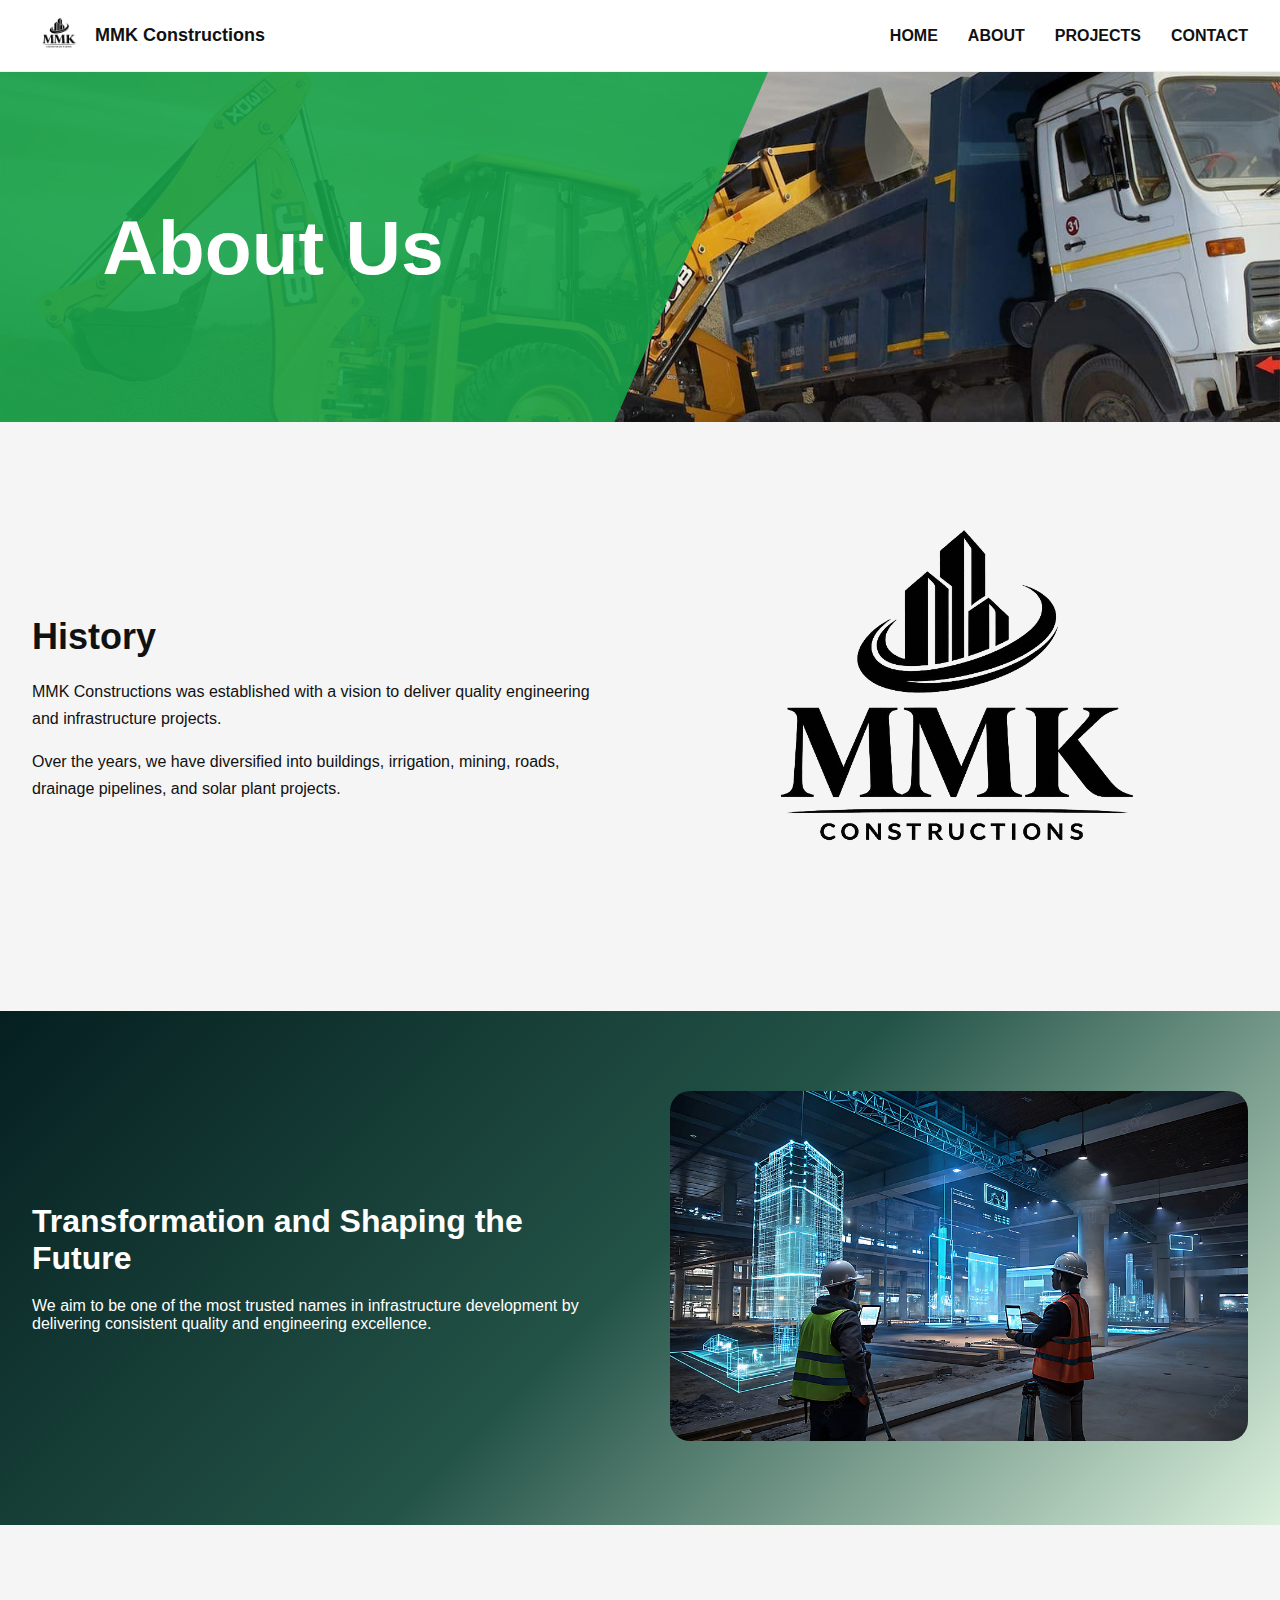
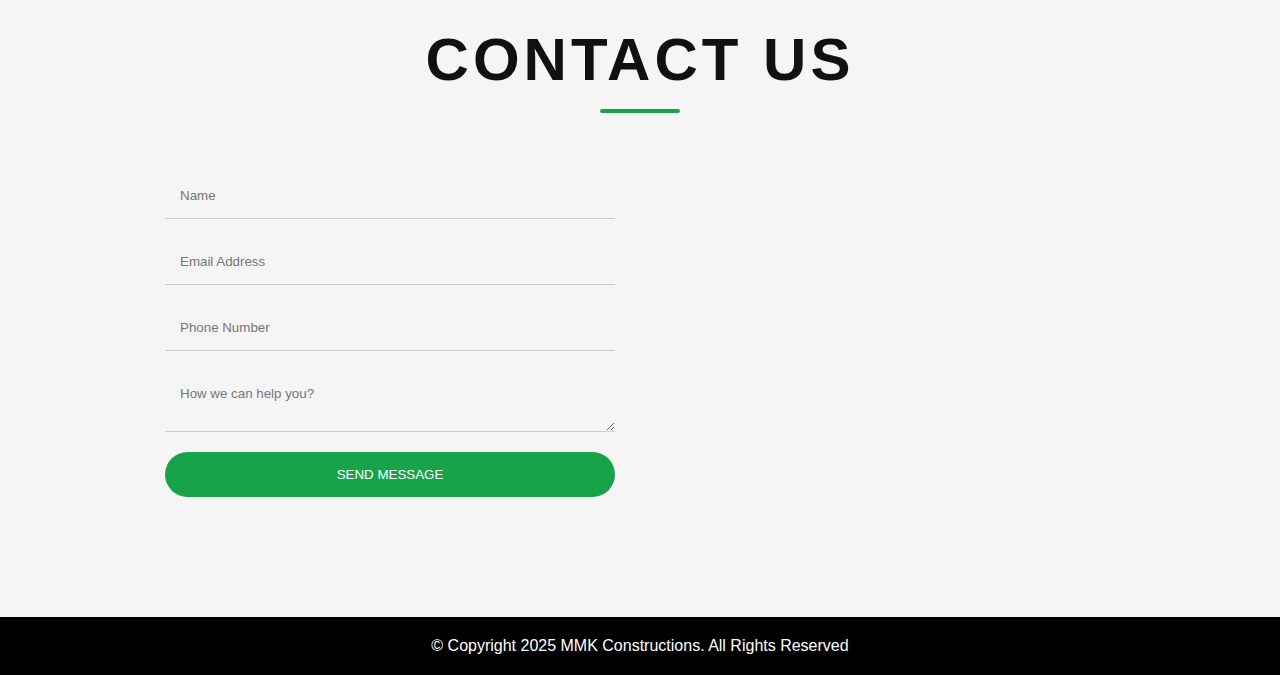
<file: About/index.html>
<!DOCTYPE html>
<html lang="en">
<head>
  <meta charset="UTF-8">
  <title>About Us - MMK Constructions</title>
  <meta name="viewport" content="width=device-width, initial-scale=1.0">
  <link rel="stylesheet" href="/style.css">
  <link rel="stylesheet" href="/about.css">
</head>
<body>

<header class="header">
  <div class="container nav">

    <div class="logo-box">
      <img src="/Assets/lo.png" class="logo">
      <span class="company-name">MMK Constructions</span>
    </div>

    <!-- Hamburger Button -->
    <div class="hamburger" id="hamburger">
      ☰
    </div>

    <ul class="menu" id="menu">
      <li><a href="/">HOME</a></li>
      <li><a href="/About/">ABOUT</a></li>
      <li><a href="/Projects/">PROJECTS</a></li>
      <li><a href="/Contact us/">CONTACT</a></li>
    </ul>

  </div>
</header>

<section class="page-hero" style="background-image:url('/Assets/bg143.jpg')">
  <h1>About Us</h1>
</section>

<section class="about-content">
  <div class="container about-grid">
    <div class="about-text">
      <h2>History</h2>
      <p>MMK Constructions was established with a vision to deliver quality engineering and infrastructure projects.</p>
      <p>Over the years, we have diversified into buildings, irrigation, mining, roads, drainage pipelines, and solar plant projects.</p>
    </div>
    <div class="about-image">
      <img src="/Assets/lo.png">
    </div>
  </div>
</section>

<section class="vision-section">
  <div class="container vision-grid">
    <div class="vision-left">
      <h2>Transformation and Shaping the Future</h2>
      <p>We aim to be one of the most trusted names in infrastructure development by delivering consistent quality and engineering excellence.</p>
    </div>
    <div class="vision-right">
      <img src="/Assets/future.jpg">
    </div>
  </div>
</section>

<!-- ================= CONTACT ================= -->

<section class="section light" id="contact">
    <h2 class="contact-heading">CONTACT US</h2>
  <div class="container contact">
<form class="contact-form" id="contactForm">
  <input type="text" id="name" placeholder="Name" required>
  <input type="email" id="email" placeholder="Email Address" required>
  <input type="text" id="phone" placeholder="Phone Number" required>
  <textarea id="message" placeholder="How we can help you?" required></textarea>
  <button type="submit">SEND MESSAGE</button>
</form>
    <div class="map">
      <iframe src="https://maps.google.com/maps?q=Swarnagiri%20Temple%20Bhuvanagiri%20Telangana&t=&z=13&ie=UTF8&iwloc=&output=embed"></iframe>
    </div>
  </div>
</section>  

<footer>
  © Copyright 2025 MMK Constructions. All Rights Reserved
</footer>
<script src="/script.js"></script>
</body>
</html>
</file>
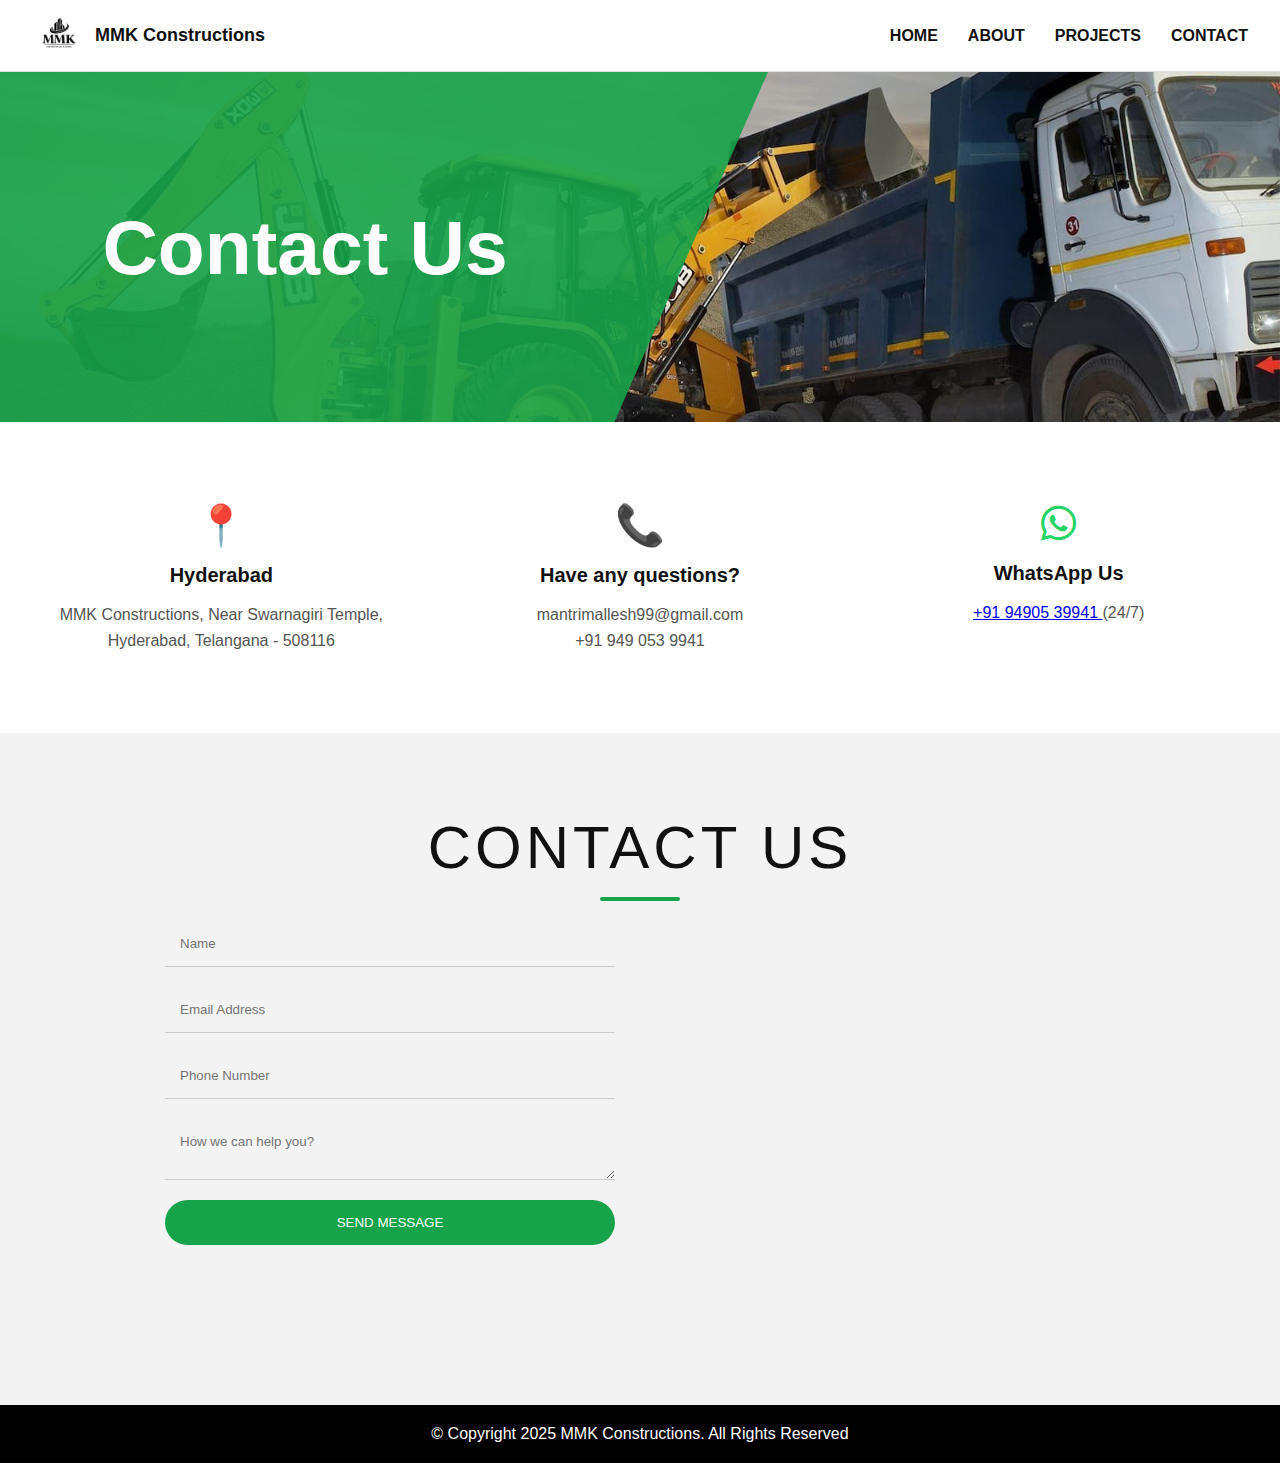
<file: Contact us/index.html>
<!DOCTYPE html>
<html lang="en">
<head>
  <meta charset="UTF-8">
  <title>Contact Us - MMK Constructions</title>
  <meta name="viewport" content="width=device-width, initial-scale=1.0">
  <link rel="stylesheet" href="https://cdnjs.cloudflare.com/ajax/libs/font-awesome/6.4.0/css/all.min.css">
  <link rel="stylesheet" href="/style.css">
  <link rel="stylesheet" href="/contact.css">
</head>
<body>

<header class="header">
  <div class="container nav">

    <div class="logo-box">
      <img src="/Assets/lo.png" class="logo">
      <span class="company-name">MMK Constructions</span>
    </div>

    <!-- Hamburger Button -->
    <div class="hamburger" id="hamburger">
      ☰
    </div>

    <ul class="menu" id="menu">
      <li><a href="/Home/">HOME</a></li>
      <li><a href="/About/">ABOUT</a></li>
      <li><a href="/Projects/">PROJECTS</a></li>
      <li><a href="/Contact us/">CONTACT</a></li>
    </ul>

  </div>
</header>

<!-- HERO -->
<section class="page-hero" style="background-image:url('/Assets/bg143.jpg')">
  <h1>Contact Us</h1>
</section>

<!-- INFO SECTION -->
<section class="contact-info">
  <div class="container info-grid">

    <div class="info-box">
      <div class="icon">📍</div>
      <h3>Hyderabad</h3>
      <p>MMK Constructions, Near Swarnagiri Temple,<br>
      Hyderabad, Telangana - 508116</p>
    </div>

    <div class="info-box">
      <div class="icon">📞</div>
      <h3>Have any questions?</h3>
      <p>mantrimallesh99@gmail.com<br>
      +91 949 053 9941</p>
    </div>

<div class="info-box">
  <div class="icon">
    <i class="fab fa-whatsapp"></i>
  </div>
  <h3>WhatsApp Us</h3>
  <p>
    <a href="https://wa.me/919490539941" target="_blank">
      +91 94905 39941
    </a> (24/7)
  </p>
</div>

  </div>
</section>

<!-- FORM + MAP -->
<section class="contact-main">
  <h2 class="contact-heading">CONTACT US</h2>
  <div class="container contact-grid">
<form class="contact-form" id="contactForm">
  <input type="text" id="name" placeholder="Name" required>
  <input type="email" id="email" placeholder="Email Address" required>
  <input type="text" id="phone" placeholder="Phone Number" required>
  <textarea id="message" placeholder="How we can help you?" required></textarea>
  <button type="submit">SEND MESSAGE</button>
</form>

    <div class="map">
      <iframe src="https://maps.google.com/maps?q=Swarnagiri%20Temple%20Bhuvanagiri%20Telangana&t=&z=13&ie=UTF8&iwloc=&output=embed"></iframe>
    </div>

  </div>
</section>

<footer>
  © Copyright 2025 MMK Constructions. All Rights Reserved
</footer>
<script src="/script.js"></script>
</body>
</html>
</file>
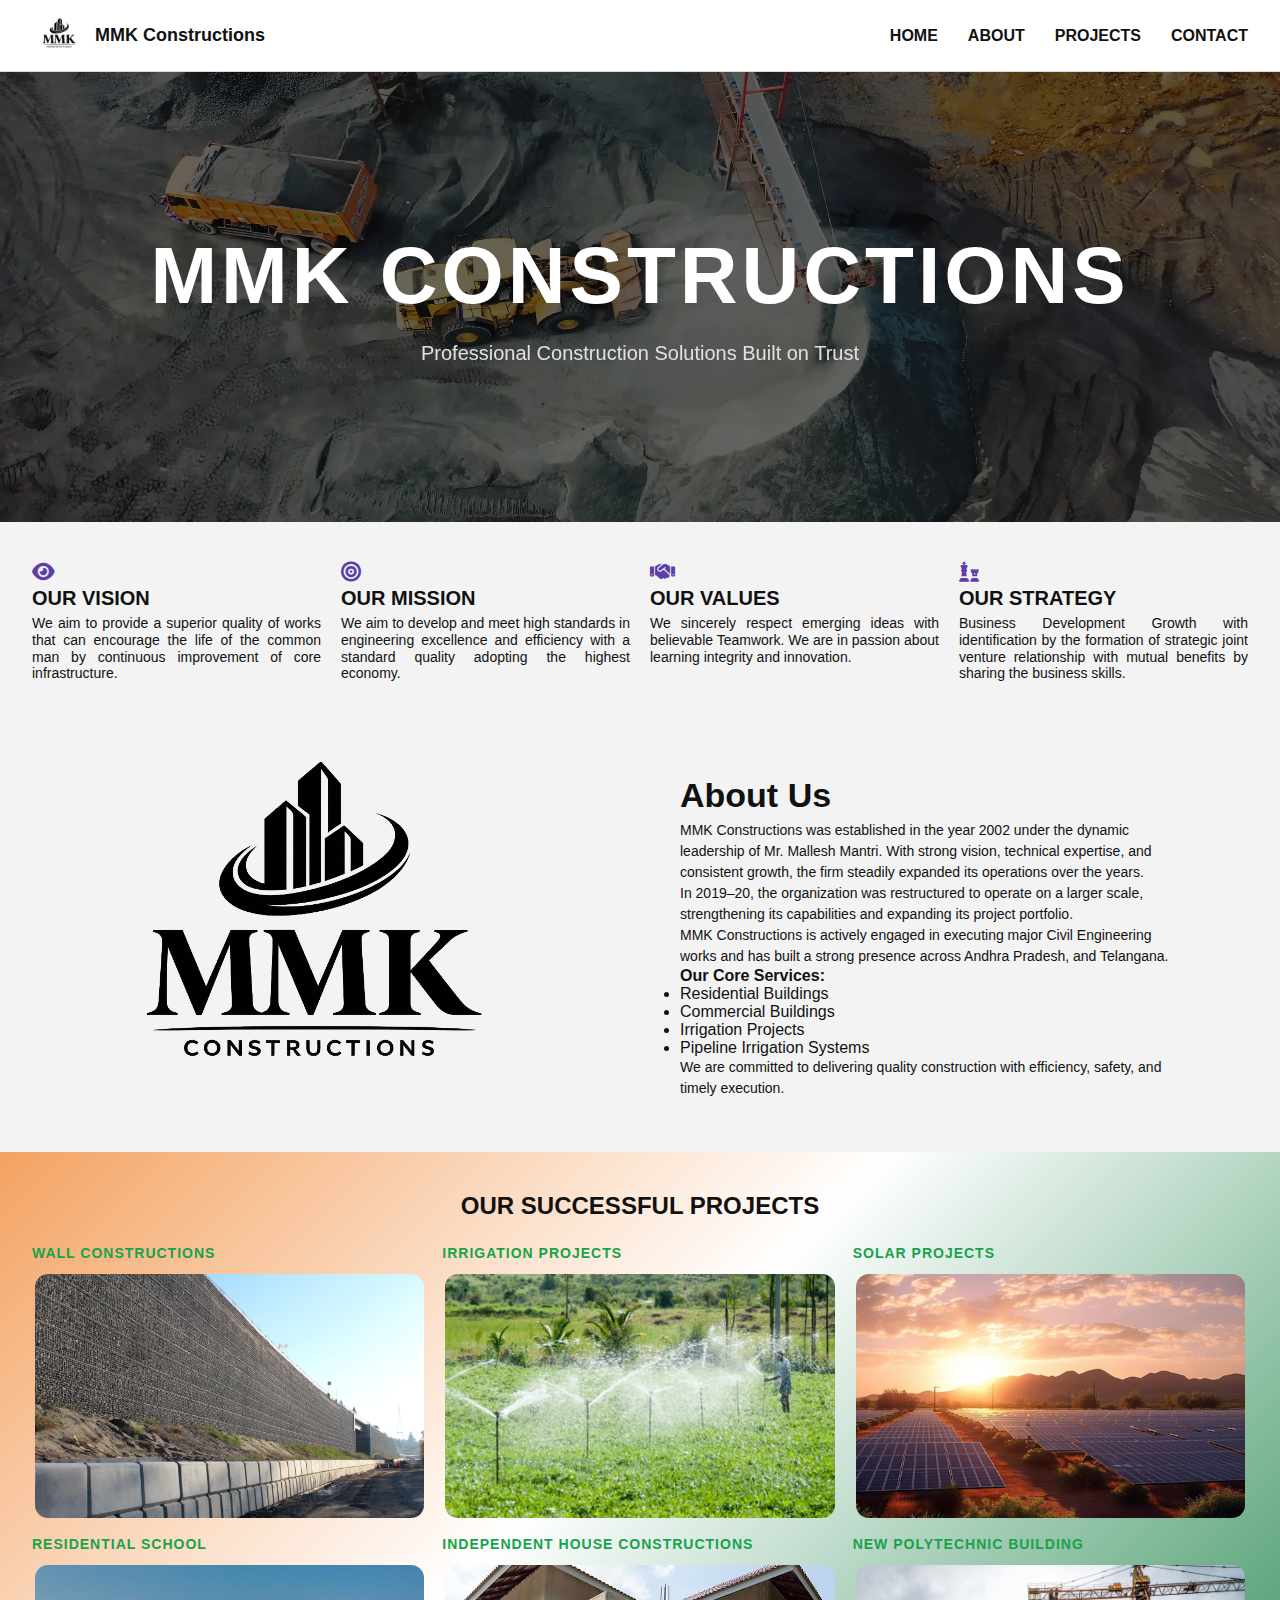
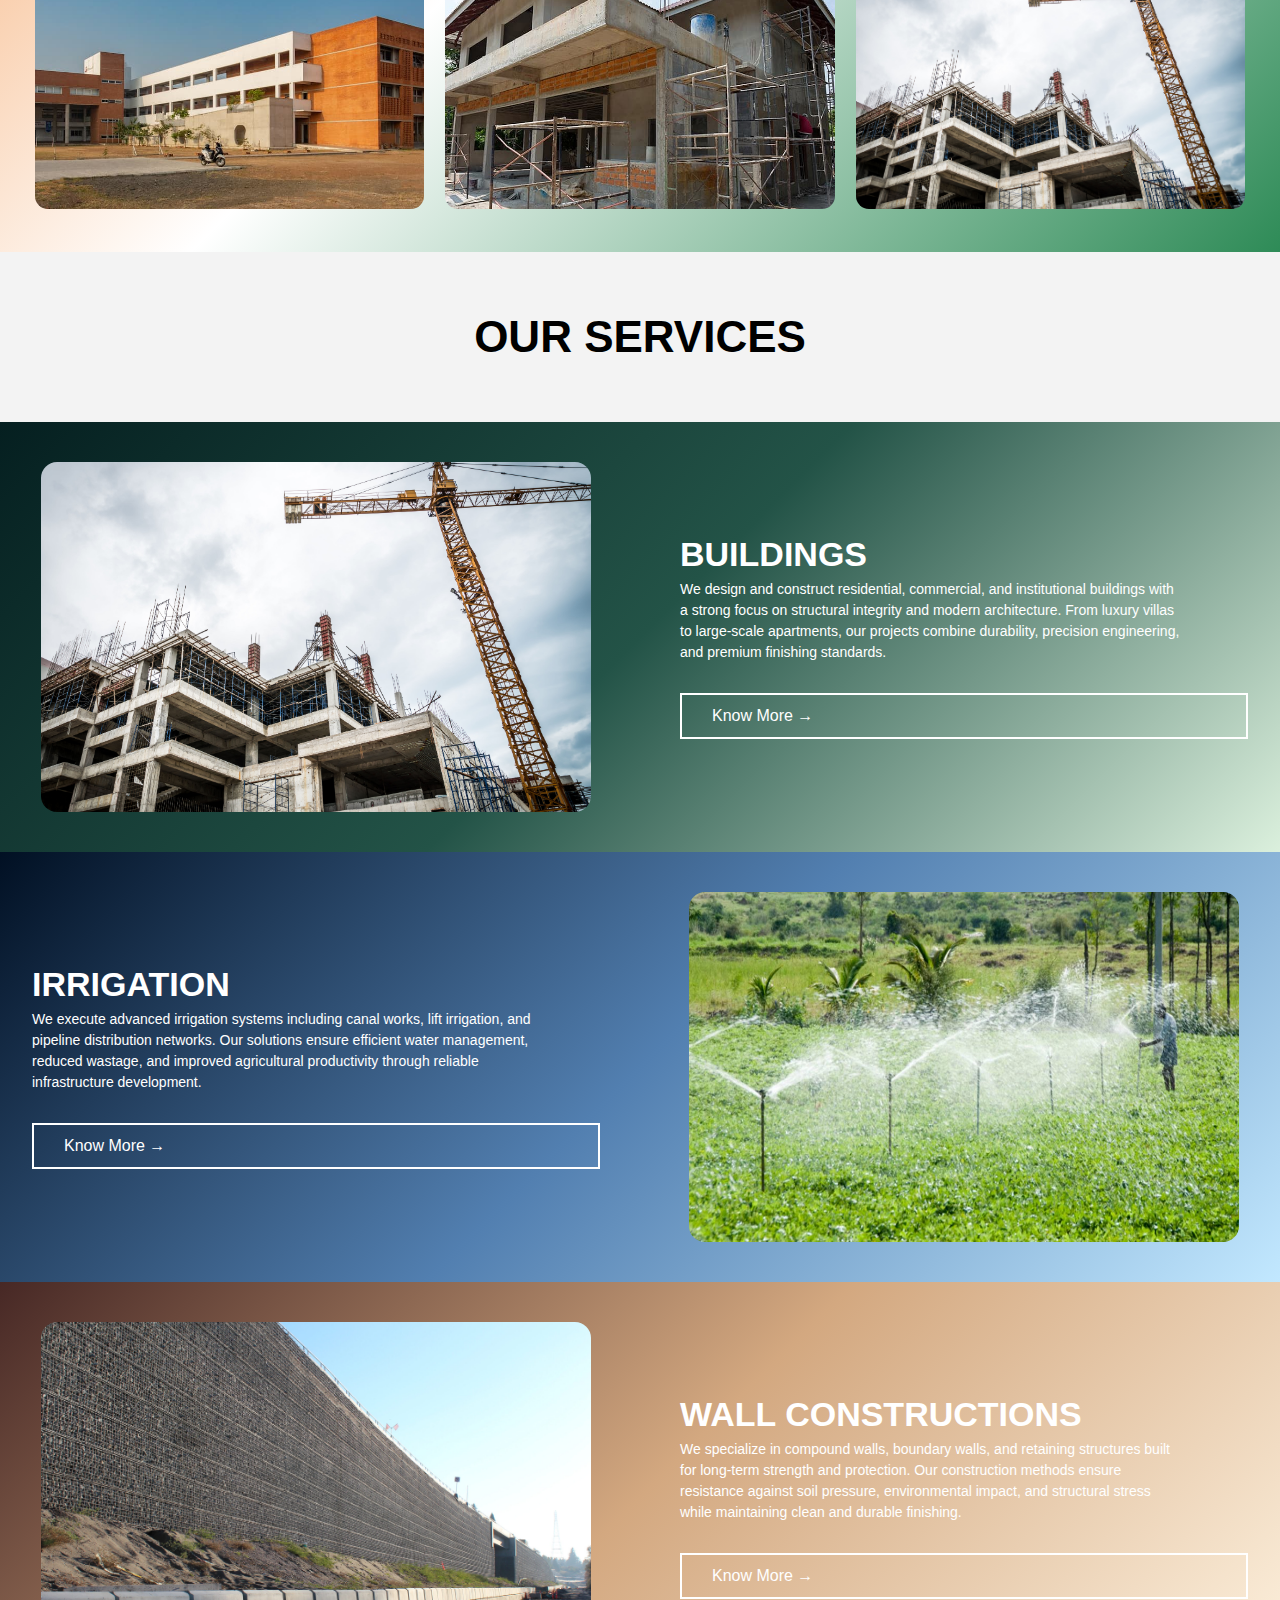
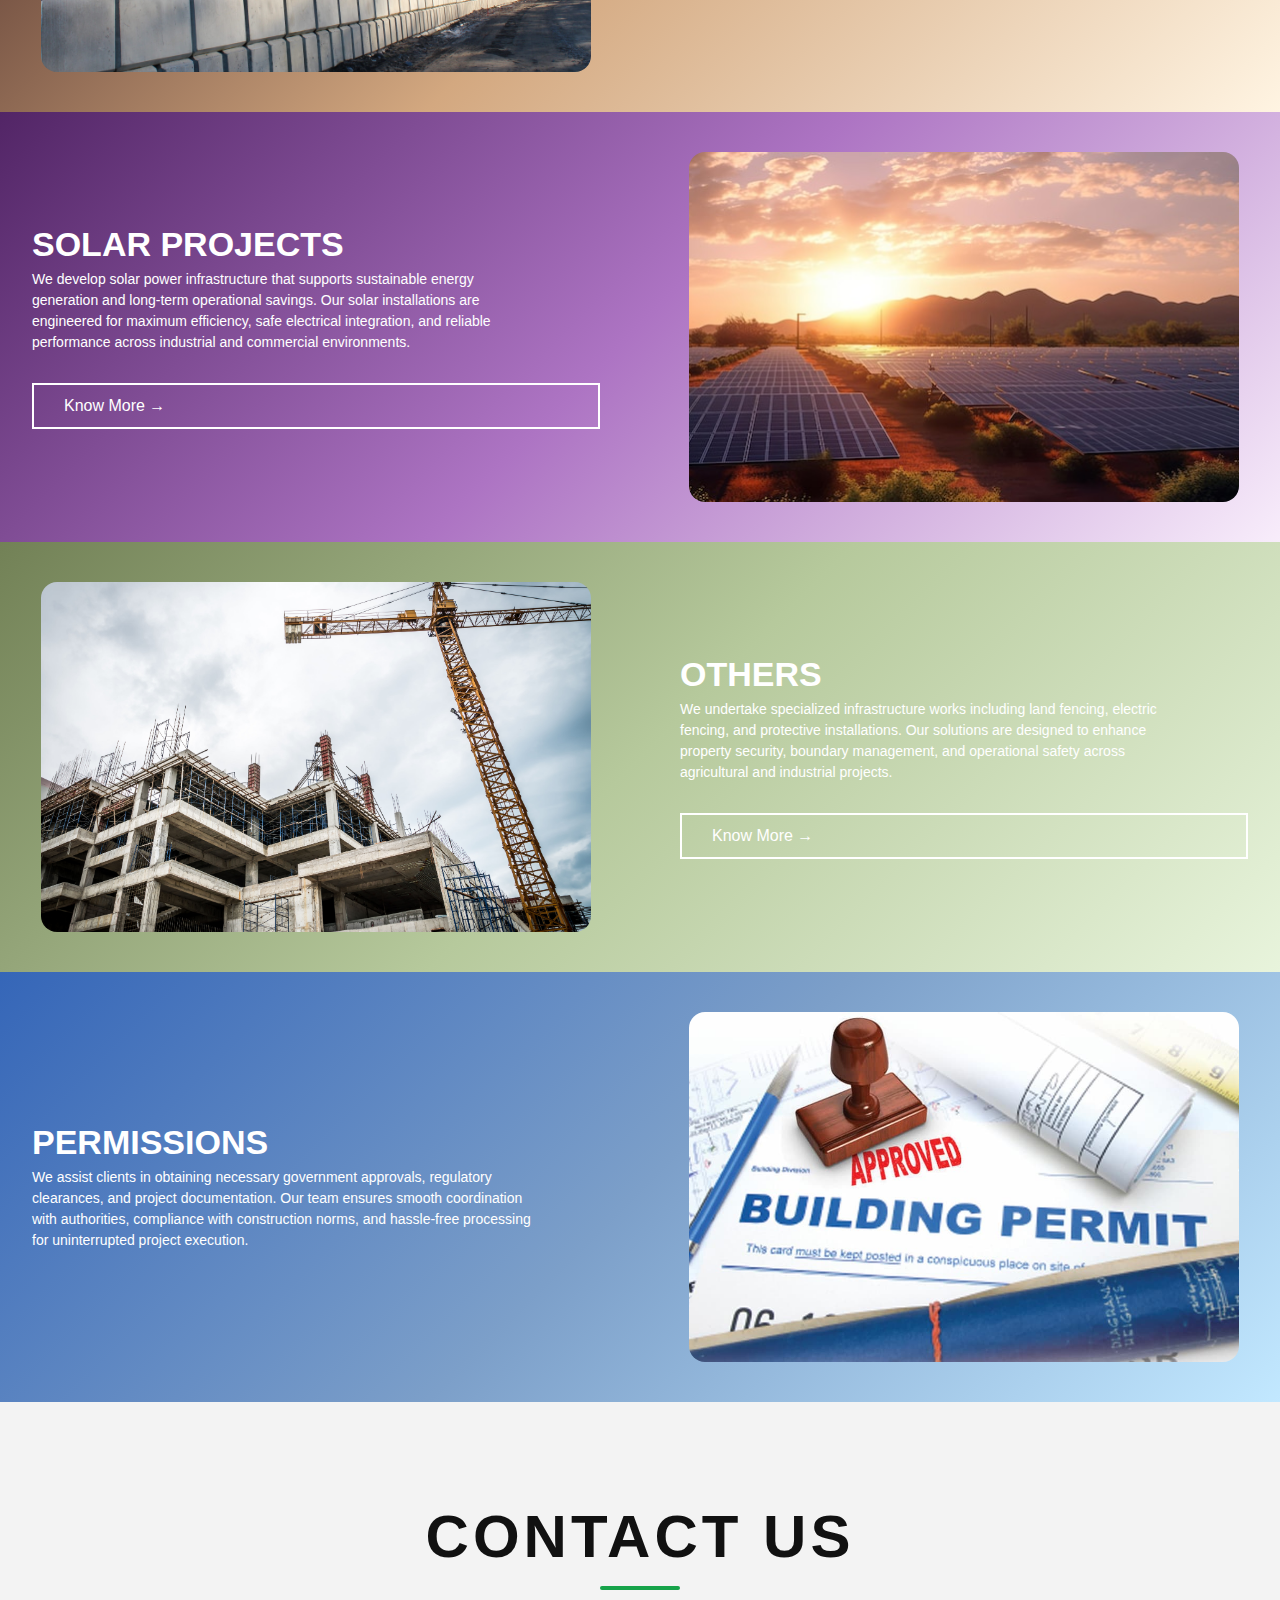
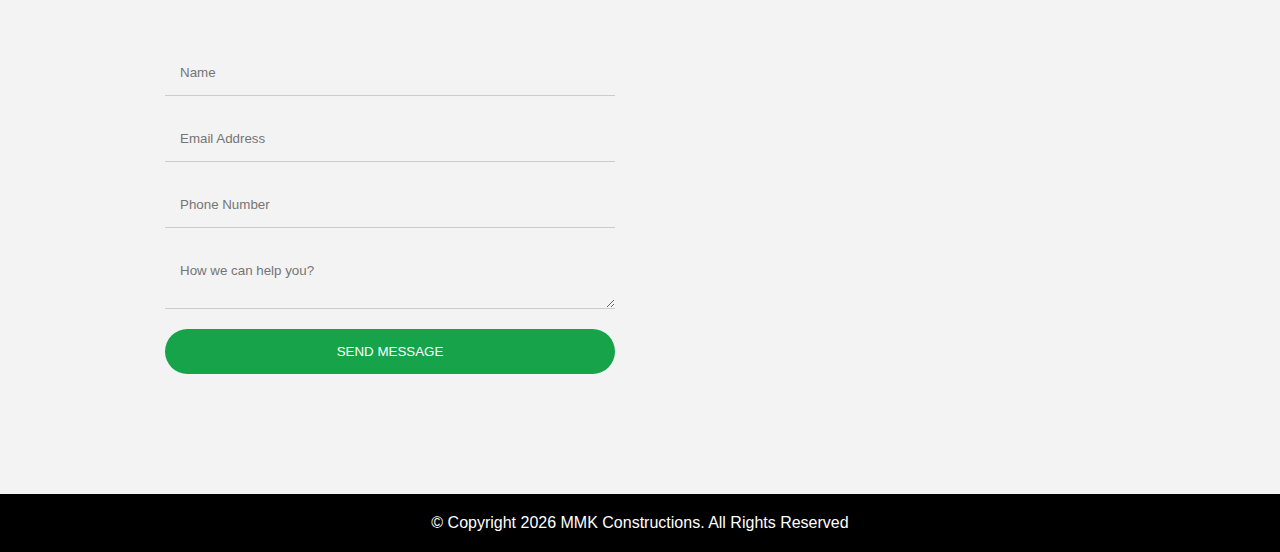
<file: Home/index.html>
<!DOCTYPE html>
<html lang="en">
<head>
<meta charset="UTF-8">
<meta name="viewport" content="width=device-width, initial-scale=1.0">
<meta http-equiv="Content-Security-Policy"
content="
default-src 'self';
img-src 'self' data: https:;
script-src 'self';
style-src 'self' 'unsafe-inline' https://cdnjs.cloudflare.com;
frame-src https://www.google.com https://maps.google.com https://www.google.com/maps;
font-src https://cdnjs.cloudflare.com;">
<meta name="description" content="MMK Constructions – Professional construction services including 
residential buildings, fencing, irrigation systems, solar installation and farmhouses.">
<meta name="keywords" content="construction company, house construction, fencing, 
irrigation systems, solar installation, farmhouse construction">
<meta property="og:title" content="MMK Constructions">
<meta property="og:description" content="Professional construction services for buildings, fencing, irrigation and more.">
<meta property="og:image" content="Assets/apartment.jpg">
<meta property="og:type" content="website">
<meta property="og:url" content="https://mmkconstructions.co.in/">
<meta name="author" content="MMK Constructions">
<meta http-equiv="X-Content-Type-Options" content="nosniff">
<meta name="referrer" content="strict-origin">
<meta http-equiv="X-Frame-Options" content="DENY">
<title>MMK Constructions</title>
<link rel="stylesheet" href="/style.css">
<link rel="stylesheet" href="https://cdnjs.cloudflare.com/ajax/libs/font-awesome/6.4.0/css/all.min.css">
<link rel="sitemap" type="application/xml" title="Sitemap" href="/sitemap.xml">
<link rel="icon" type="image/x-icon" href="/favicon.ico">
</head>
<body>

<!-- ================= HEADER ================= -->

<header class="header">
  <div class="container nav">

    <div class="logo-box">
      <img src="/Assets/lo.png" class="logo">
      <span class="company-name">MMK Constructions</span>
    </div>

    <!-- Hamburger Button -->
    <div class="hamburger" id="hamburger">
      ☰
    </div>

    <ul class="menu" id="menu">
      <li><a href="/Home/">HOME</a></li>
      <li><a href="/About/">ABOUT</a></li>
      <li><a href="/Projects/">PROJECTS</a></li>
      <li><a href="/Contact us/">CONTACT</a></li>
    </ul>
  </div>
</header>

<!-- ================= HERO ================= -->

<section class="hero" id="home">
  <video autoplay muted loop playsinline class="bg-video">
    <source src="/Assets/bg122.mp4" type="video/mp4">
  </video>

  <div class="video-dark"></div>

  <div class="hero-content">
    <h1>MMK CONSTRUCTIONS</h1>
    <p>Professional Construction Solutions Built on Trust</p>
  </div>
</section>

<!-- ================= VISION / MISSION ================= -->

<section class="section white">
  <div class="container grid-4">
    <div class="icon-card">
      <i class="fas fa-eye icon"></i>
      <h3>OUR VISION</h3>
      <p>We aim to provide a superior quality of works that can encourage the life of the 
        common man by continuous improvement of core infrastructure.</p>
    </div>
    <div class="icon-card">
      <i class="fas fa-bullseye icon"></i>
      <h3>OUR MISSION</h3>
      <p>We aim to develop and meet high standards in engineering excellence and efficiency 
        with a standard quality adopting the highest economy.</p>
    </div>
    <div class="icon-card">
      <i class="fas fa-handshake icon"></i>
      <h3>OUR VALUES</h3>
      <p>We sincerely respect emerging ideas with believable Teamwork. We are in passion about 
        learning integrity and innovation.</p>
    </div>
    <div class="icon-card">
      <i class="fas fa-chess icon"></i>
      <h3>OUR STRATEGY</h3>
      <p>Business Development Growth with identification by the formation of strategic joint 
        venture relationship with mutual benefits by sharing the business skills.</p>
    </div>
  </div>
</section>

<!-- ================= ABOUT ================= -->

<section class="section light" id="about">
  <div class="container service">
    
    <div class="image">
      <img src="/Assets/lo.png" alt="MMK Constructions Project">
    </div>

    <div class="text">
      <h2>About Us</h2>

      <p>
        MMK Constructions was established in the year 2002 under the dynamic 
        leadership of Mr. Mallesh Mantri. With strong vision, 
        technical expertise, and consistent growth, the firm steadily expanded 
        its operations over the years.
      </p>

      <p>
        In 2019–20, the organization was restructured to operate on a larger scale, 
        strengthening its capabilities and expanding its project portfolio.
      </p>

      <p>
        MMK Constructions is actively engaged in executing major Civil 
        Engineering works and has built a strong presence across Andhra Pradesh, 
        and Telangana.
      </p>

      <h4>Our Core Services:</h4>
      <ul>
        <li>Residential Buildings</li>
        <li>Commercial Buildings</li>
        <li>Irrigation Projects</li>
        <li>Pipeline Irrigation Systems</li>
      </ul>

      <p>
        We are committed to delivering quality construction with efficiency, 
        safety, and timely execution.
      </p>

    </div>

  </div>
</section>

<section class="section projects" id="projects">
  <div class="container">
    <h2 class="center">OUR SUCCESSFUL PROJECTS</h2>

    <div class="project-grid project-grid-3x3">

      <div class="project-item">
        <h4 class="project-name">WALL Constructions</h4>
        <img src="/Assets/wall.jpg" alt="Wall Constructions">
      </div>

      <div class="project-item">
        <h4 class="project-name">IRRIGATION Projects</h4>
        <img src="/Assets/irrigation.jpg" alt="Irrigation Projects">
      </div>

      <div class="project-item">
        <h4 class="project-name">SOLAR Projects</h4>
        <img src="/Assets/solar.jpg" alt="Solar Projects">
      </div>

      <div class="project-item">
        <h4 class="project-name">RESIDENTIAL SCHOOL</h4>
        <img src="/Assets/school.jpg" alt="Residential School Complex">
      </div>

      <div class="project-item">
        <h4 class="project-name">INDEPENDENT House Constructions</h4>
        <img src="/Assets/independent-3.jpg" alt="Independent House Constructions">
      </div>

      <div class="project-item">
        <h4 class="project-name">NEW POLYTECHNIC BUILDING</h4>
        <img src="/Assets/apartment.jpg" alt="New Polytechnic Building">
      </div>

    </div>
  </div>
</section>

<!-- ================= SERVICES HEADER ================= -->
<section class="section white">
  <div class="container">
    <h2 class="services-header">OUR SERVICES</h2>
  </div>
</section>

<!-- ================= SERVICES ================= -->

<section class="section buildings">
  <div class="container service">
    <div class="image service-image">
      <img src="/Assets/apartment.jpg">
    </div>
    <div class="text">
      <h2>BUILDINGS</h2>
      <p>
        We design and construct residential, commercial, and institutional
        buildings with a strong focus on structural integrity and modern
        architecture. From luxury villas to large-scale apartments,
        our projects combine durability, precision engineering,
        and premium finishing standards.
      </p>
      <a href="/Projects/projects.html#buildings" class="btn">Know More →</a>
    </div>
  </div>
</section>

<section class="section irrigation">
  <div class="container service reverse">
    <div class="image service-image">
      <img src="/Assets/irrigation.jpg">
    </div>
    <div class="text">
      <h2>IRRIGATION</h2>
      <p>
        We execute advanced irrigation systems including canal works,
        lift irrigation, and pipeline distribution networks. Our
        solutions ensure efficient water management, reduced wastage,
        and improved agricultural productivity through reliable
        infrastructure development.
      </p>
      <a href="/Projects/projects.html#irrigation" class="btn">Know More →</a>
    </div>
  </div>
</section>

<section class="section mining">
  <div class="container service">
    <div class="image service-image">
      <img src="/Assets/wall.jpg">
    </div>
    <div class="text">
      <h2>WALL CONSTRUCTIONS</h2>
      <p>
        We specialize in compound walls, boundary walls, and retaining
        structures built for long-term strength and protection.
        Our construction methods ensure resistance against soil pressure,
        environmental impact, and structural stress while maintaining
        clean and durable finishing.
      </p>
      <a href="/Projects/projects.html#walls" class="btn">Know More →</a>
    </div>
  </div>
</section>

<section class="section roads">
  <div class="container service reverse">
    <div class="image service-image">
      <img src="/Assets/solar.jpg">
    </div>
    <div class="text">
      <h2>SOLAR PROJECTS</h2>
      <p>
        We develop solar power infrastructure that supports sustainable
        energy generation and long-term operational savings.
        Our solar installations are engineered for maximum efficiency,
        safe electrical integration, and reliable performance across
        industrial and commercial environments.
      </p>
      <a href="/Projects/projects.html#solar" class="btn">Know More →</a>
    </div>
  </div>
</section>

<section class="section drainage">
  <div class="container service">
    <div class="image service-image">
      <img src="/Assets/apartment.jpg">
    </div>
    <div class="text">
      <h2>OTHERS</h2>
      <p>
        We undertake specialized infrastructure works including land
        fencing, electric fencing, and protective installations.
        Our solutions are designed to enhance property security,
        boundary management, and operational safety across agricultural
        and industrial projects.
      </p>
      <a href="/Projects/projects.html" class="btn">Know More →</a>
    </div>
  </div>
</section>

<section class="section solar">
  <div class="container service reverse">
    <div class="image service-image">
      <img src="/Assets/permit.jpg">
    </div>
    <div class="text">
      <h2>PERMISSIONS</h2>
      <p>
        We assist clients in obtaining necessary government approvals,
        regulatory clearances, and project documentation. Our team
        ensures smooth coordination with authorities, compliance
        with construction norms, and hassle-free processing for
        uninterrupted project execution.
      </p>
    </div>
  </div>
</section>

<!-- ================= CONTACT ================= -->

<section class="section light" id="contact">
  <h2 class="contact-heading">CONTACT US</h2>
  <div class="container contact">

<form class="contact-form" id="contactForm">
  <input type="text" id="name" placeholder="Name" required>
  <input type="email" id="email" placeholder="Email Address" required>
  <input type="text" id="phone" placeholder="Phone Number" required>
  <textarea id="message" placeholder="How we can help you?" required></textarea>
  <button type="submit">SEND MESSAGE</button>
</form>

    <div class="map">
      <iframe src="https://maps.google.com/maps?q=Swarnagiri%20Temple%20Bhuvanagiri%20Telangana&t=&z=13&ie=UTF8&iwloc=&output=embed"></iframe>
    </div>
  </div>
</section>

<footer>
  © Copyright 2026 MMK Constructions. All Rights Reserved
</footer>
<script src="/script.js"></script>
</body>
</html>
</file>
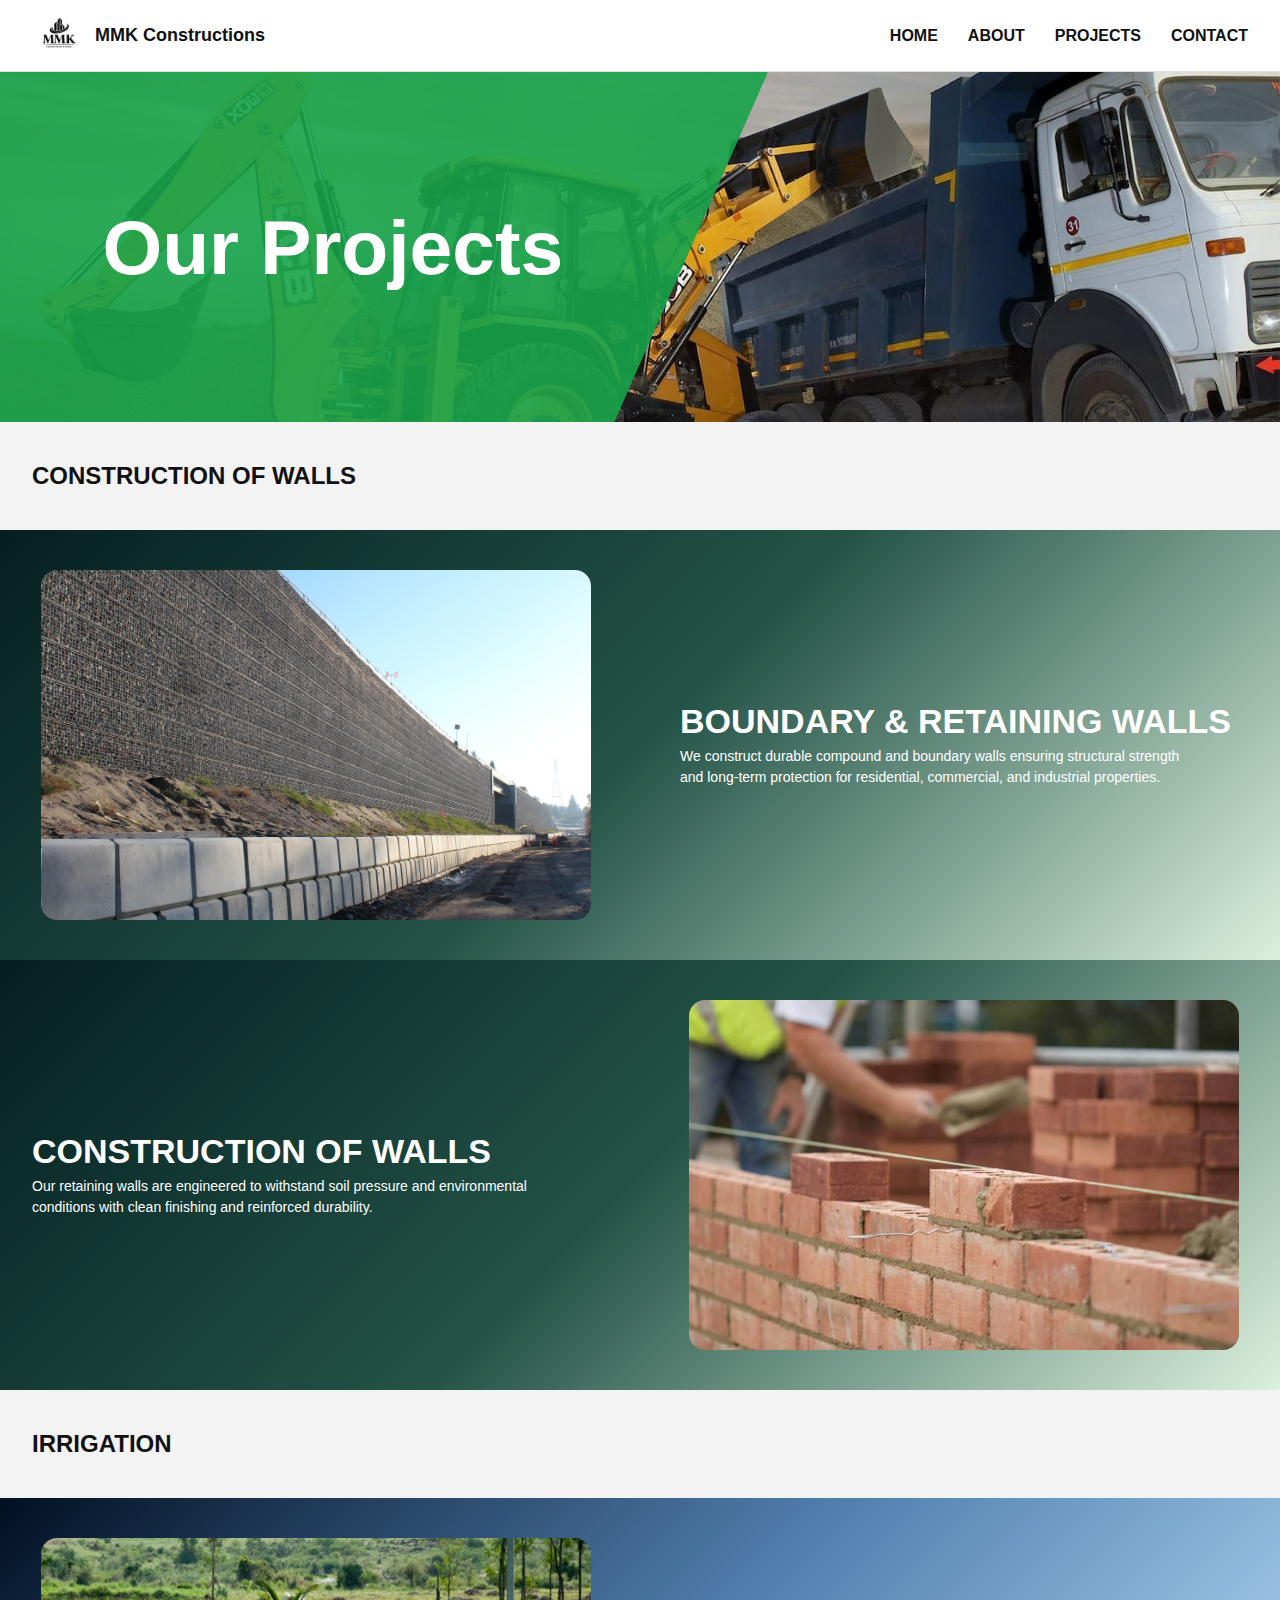
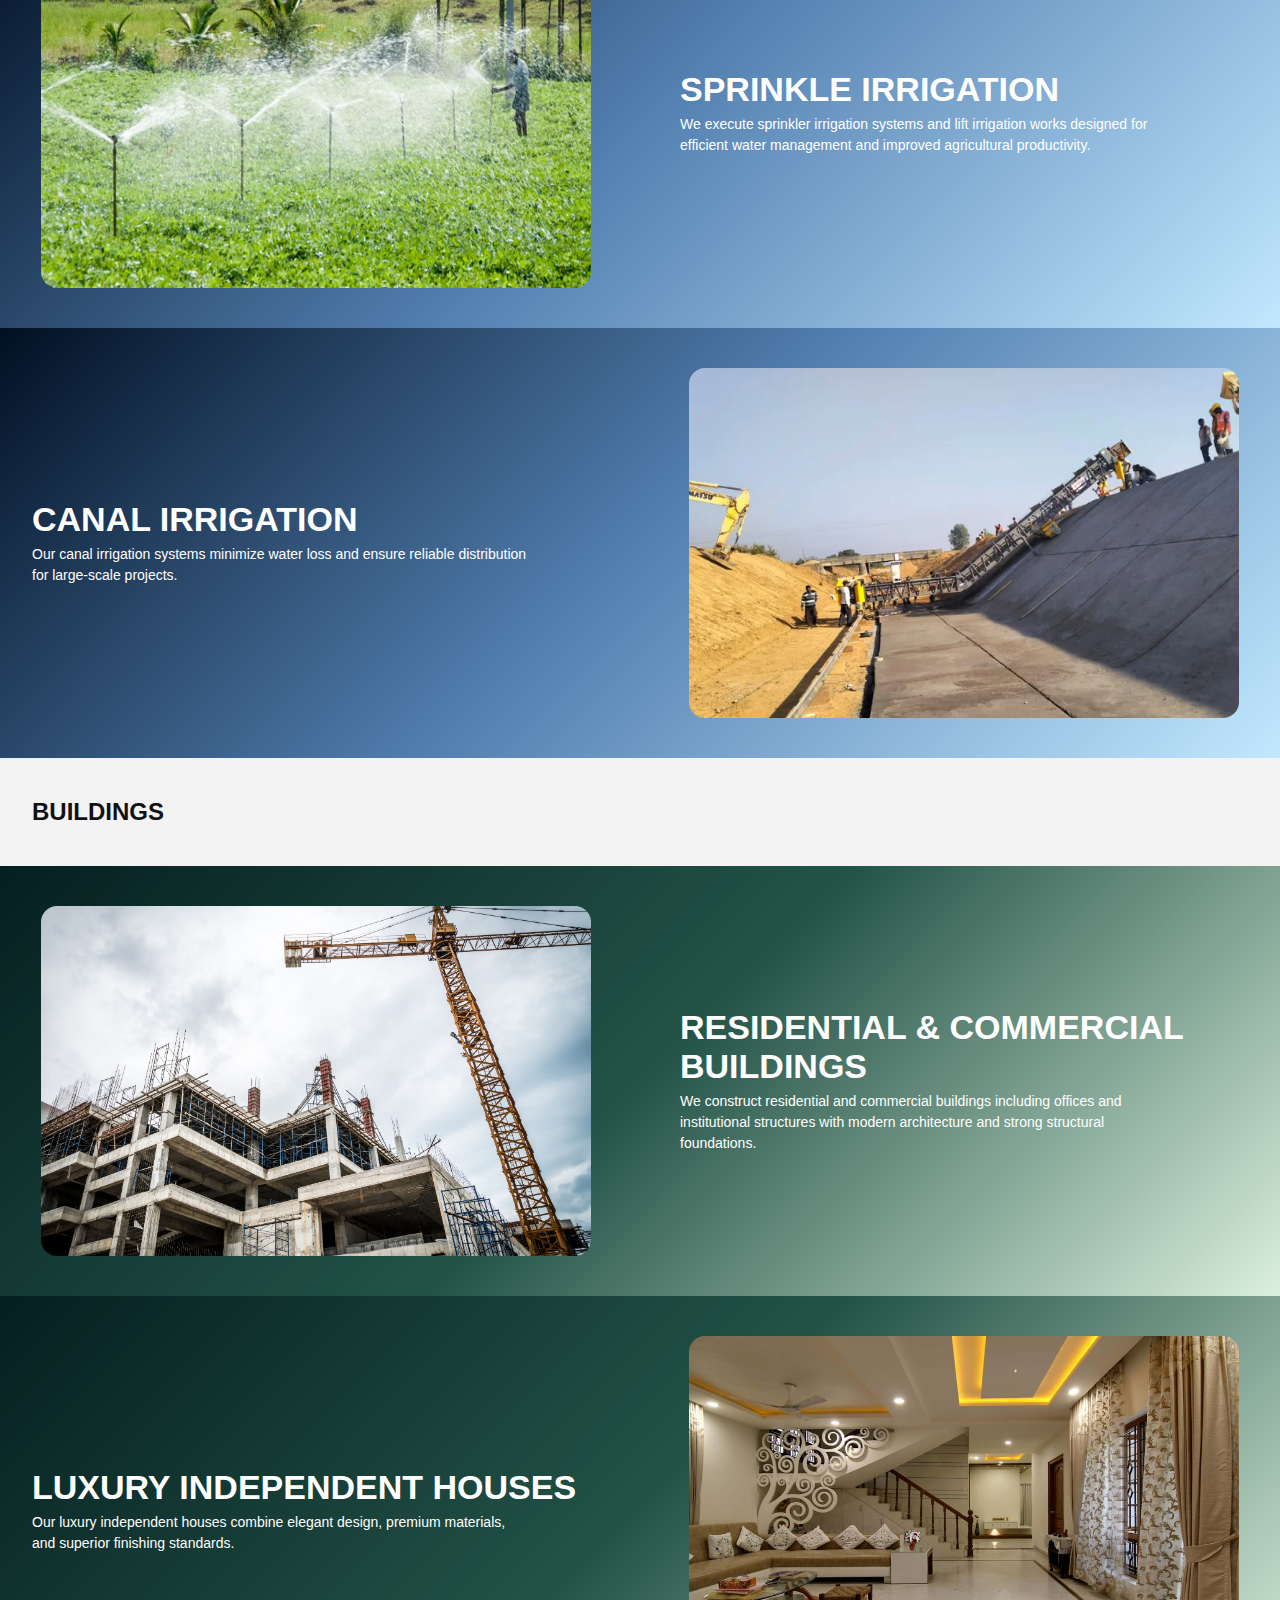
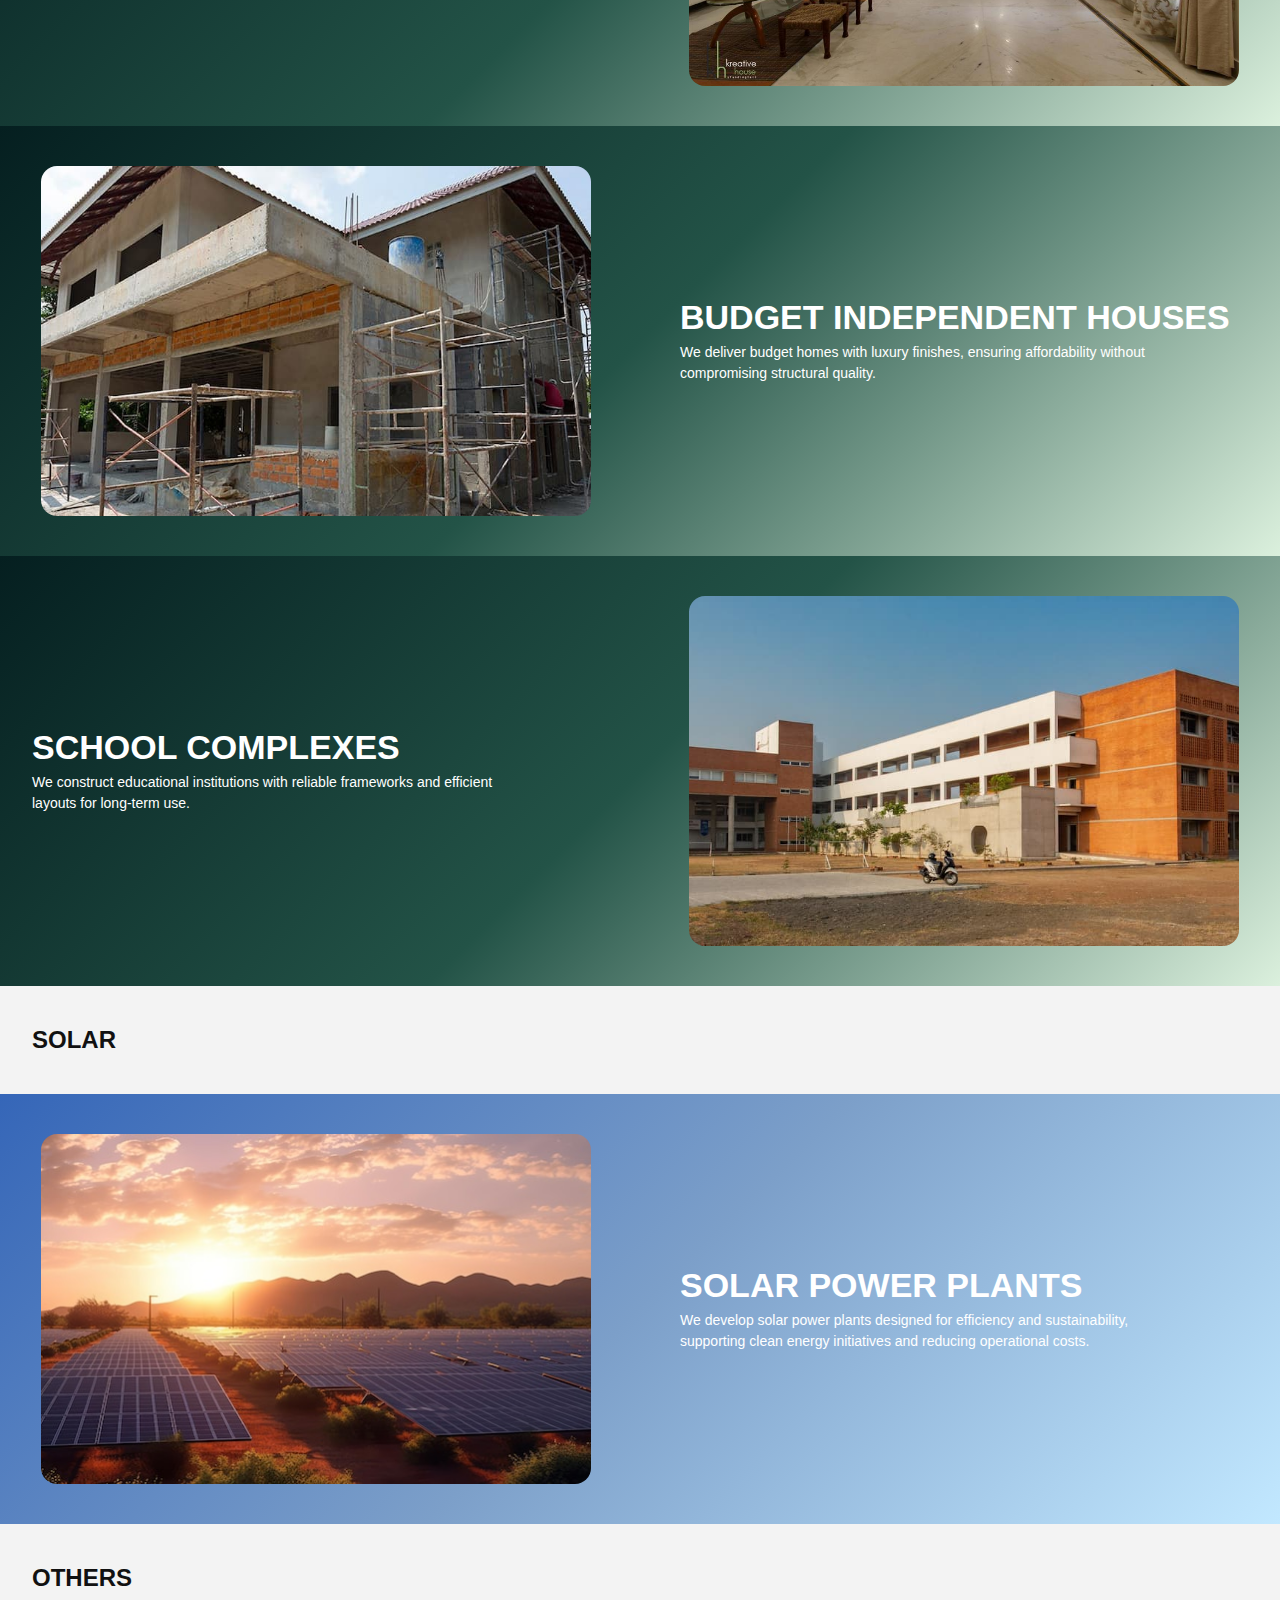
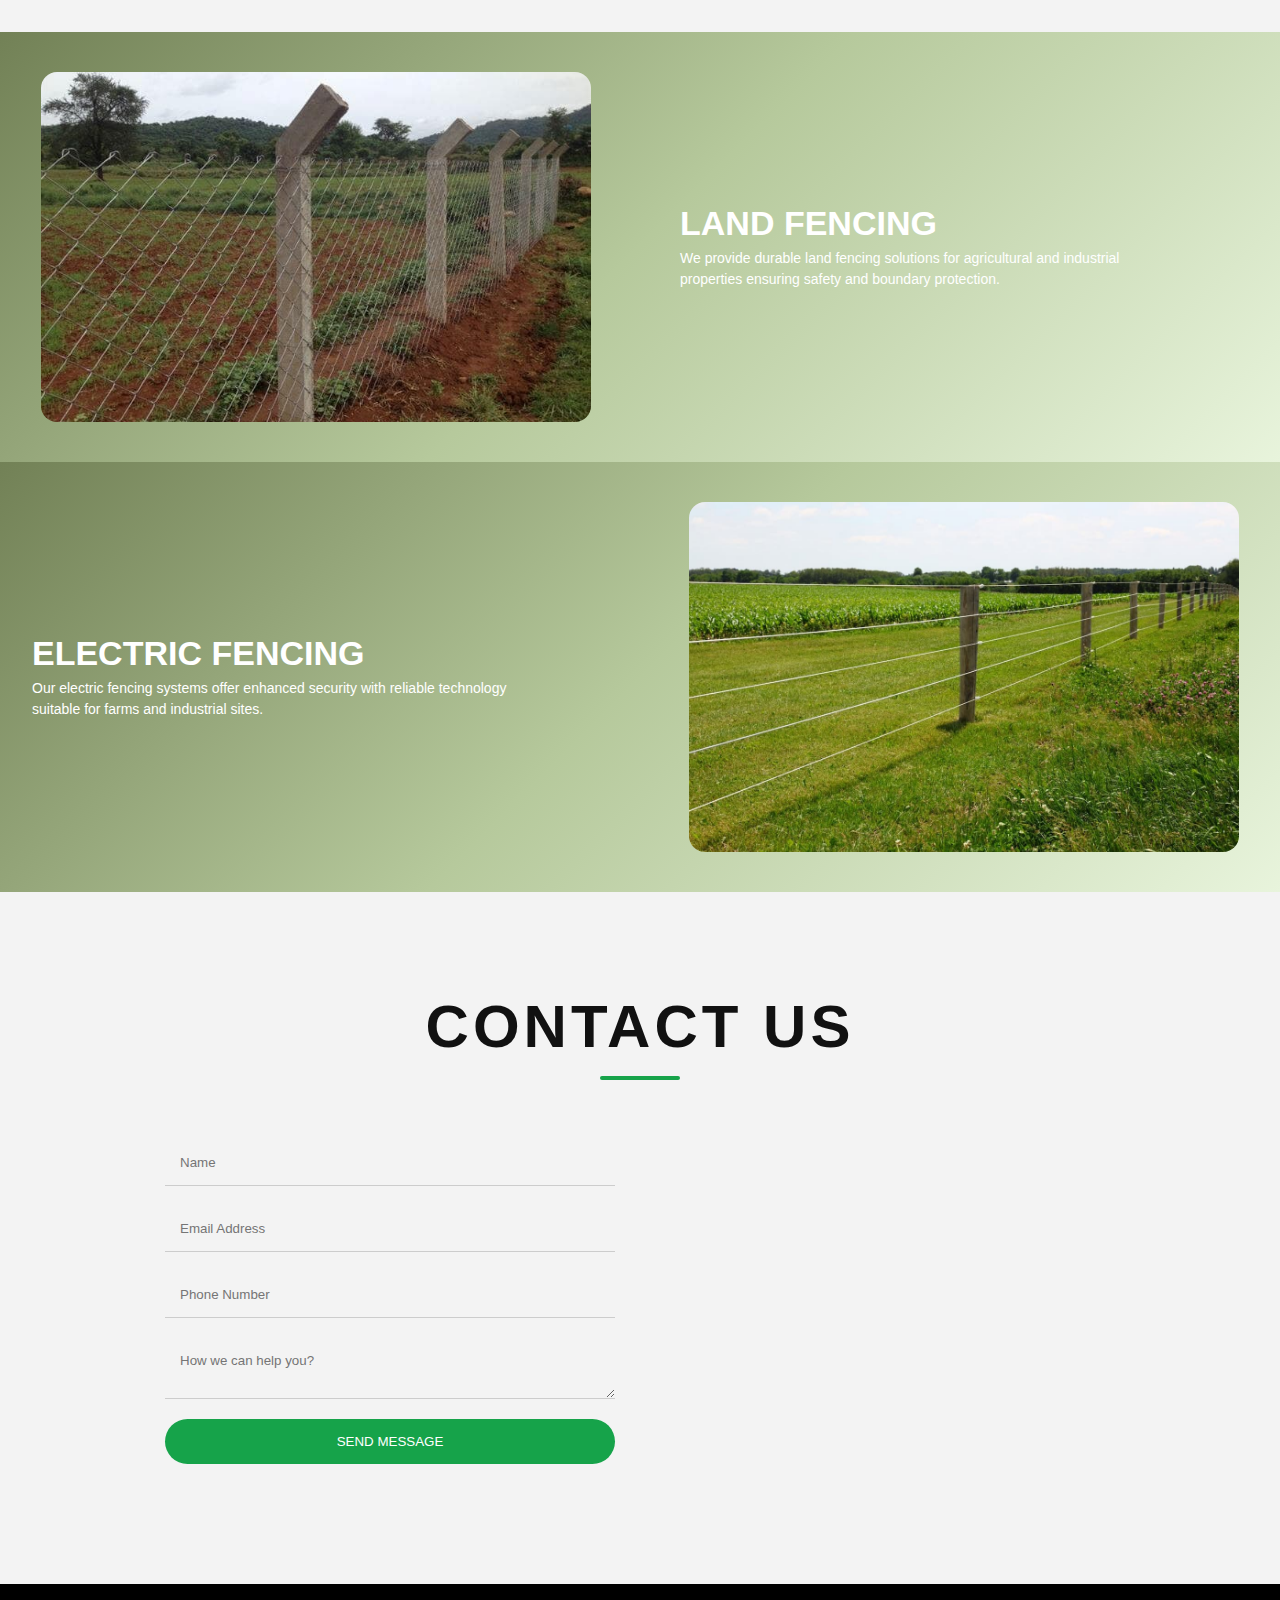
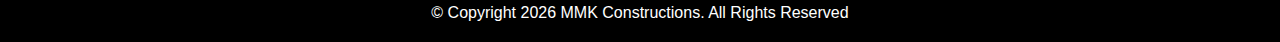
<file: Projects/index.html>
<!DOCTYPE html>
<html lang="en">
<head>
<meta charset="UTF-8">
<meta name="viewport" content="width=device-width, initial-scale=1.0">
<title>Projects - MMK Constructions</title>
<link rel="stylesheet" href="/style.css">
<link rel="stylesheet" href="/projects.css">
</head>

<body>

<header class="header">
  <div class="container nav">

    <div class="logo-box">
      <img src="/Assets/lo.png" class="logo">
      <span class="company-name">MMK Constructions</span>
    </div>

    <!-- Hamburger Button -->
    <div class="hamburger" id="hamburger">
      ☰
    </div>

    <ul class="menu" id="menu">
      <li><a href="/">HOME</a></li>
      <li><a href="/About/">ABOUT</a></li>
      <li><a href="/Projects/">PROJECTS</a></li>
      <li><a href="/Contact us/">CONTACT</a></li>
    </ul>

  </div>
</header>

<!-- HERO -->
<section class="page-hero" style="background-image:url('/Assets/bg143.jpg')">
  <h1>Our Projects</h1>
</section>

<!-- ================= CONSTRUCTION OF WALLS ================= -->

<section class="section white">
  <div class="container">
    <h2 class="category-heading" id="walls">CONSTRUCTION OF WALLS</h2>
  </div>
</section>

<section class="section buildings">
  <div class="container service">
    <div class="image service-image">
      <img src="/Assets/wall.jpg">
    </div>
    <div class="text">
      <h2>BOUNDARY & RETAINING WALLS</h2>
      <p>
        We construct durable compound and boundary walls ensuring
        structural strength and long-term protection for residential,
        commercial, and industrial properties.
      </p>
    </div>
  </div>
</section>

<section class="section buildings">
  <div class="container service reverse">
    <div class="image service-image">
      <img src="/Assets/wall-1.jpg">
    </div>
    <div class="text">
        <h2>CONSTRUCTION OF WALLS</h2>
      <p>
        Our retaining walls are engineered to withstand soil pressure
        and environmental conditions with clean finishing and
        reinforced durability.
      </p>
    </div>
  </div>
</section>



<!-- ================= IRRIGATION ================= -->

<section class="section white">
  <div class="container">
    <h2 class="category-heading" id="irrigation">IRRIGATION</h2>
  </div>
</section>

<section class="section irrigation">
  <div class="container service">
    <div class="image service-image">
      <img src="/Assets/irrigation.jpg">
    </div>
    <div class="text">
      <h2>SPRINKLE IRRIGATION</h2>
      <p>
        We execute sprinkler irrigation systems and lift irrigation works designed
        for efficient water management and improved agricultural productivity.
      </p>
    </div>
  </div>
</section>

<section class="section irrigation">
  <div class="container service reverse">
    <div class="image service-image">
      <img src="/Assets/irrigation-2.jpg">
    </div>
    <div class="text">
      <h2>CANAL IRRIGATION</h2>
      <p>
        Our canal irrigation systems minimize water loss and
        ensure reliable distribution for large-scale projects.
      </p>
    </div>
  </div>
</section>



<!-- ================= BUILDINGS ================= -->

<section class="section white">
  <div class="container">
    <h2 class="category-heading" id="buildings">BUILDINGS</h2>
  </div>
</section>

<section class="section buildings">
  <div class="container service">
    <div class="image service-image">
      <img src="/Assets/apartment.jpg">
    </div>
    <div class="text">
      <h2>RESIDENTIAL & COMMERCIAL BUILDINGS</h2>
      <p>
        We construct residential and commercial buildings including offices and
        institutional structures with modern architecture and
        strong structural foundations.
      </p>
    </div>
  </div>
</section>

<section class="section buildings">
  <div class="container service reverse">
    <div class="image service-image">
      <img src="/Assets/luxury.jpg">
    </div>
    <div class="text">
      <h2>LUXURY INDEPENDENT HOUSES</h2>
      <p>
        Our luxury independent houses combine elegant design,
        premium materials, and superior finishing standards.
      </p>
    </div>
  </div>
</section>

<section class="section buildings">
  <div class="container service">
    <div class="image service-image">
      <img src="/Assets/independent-3.jpg">
    </div>
    <div class="text">
      <h2>BUDGET INDEPENDENT HOUSES</h2>
      <p>
        We deliver budget homes with luxury finishes, ensuring
        affordability without compromising structural quality.
      </p>
    </div>
  </div>
</section>

<section class="section buildings">
  <div class="container service reverse">
    <div class="image service-image">
      <img src="/Assets/school.jpg">
    </div>
    <div class="text">
      <h2>SCHOOL COMPLEXES</h2>
      <p>
        We construct educational institutions with
        reliable frameworks and efficient layouts for long-term use.
      </p>
    </div>
  </div>
</section>



<!-- ================= SOLAR ================= -->

<section class="section white">
  <div class="container">
    <h2 class="category-heading" id="solar">SOLAR</h2>
  </div>
</section>

<section class="section solar">
  <div class="container service">
    <div class="image service-image">
      <img src="/Assets/solar.jpg">
    </div>
    <div class="text">
      <h2>SOLAR POWER PLANTS</h2>
      <p>
        We develop solar power plants designed for efficiency and
        sustainability, supporting clean energy initiatives and
        reducing operational costs.
      </p>
    </div>
  </div>
</section>



<!-- ================= OTHERS ================= -->

<section class="section white">
  <div class="container">
    <h2 class="category-heading" id="others">OTHERS</h2>
  </div>
</section>

<section class="section drainage">
  <div class="container service">
    <div class="image service-image">
      <img src="/Assets/fencing.jpg">
    </div>
    <div class="text">
      <h2>LAND FENCING</h2>
      <p>
        We provide durable land fencing solutions for agricultural
        and industrial properties ensuring safety and boundary protection.
      </p>
    </div>
  </div>
</section>

<section class="section drainage">
  <div class="container service reverse">
    <div class="image service-image">
      <img src="/Assets/fencing-2.jpg">
    </div>
    <div class="text">
      <h2>ELECTRIC FENCING</h2>
      <p>
        Our electric fencing systems offer enhanced security with
        reliable technology suitable for farms and industrial sites.
      </p>
    </div>
  </div>
</section>

<!-- CONTACT SECTION SAME AS HOME -->

<section class="section light" id="contact">
  <h2 class="contact-heading">CONTACT US</h2>
  <div class="container contact">

<form class="contact-form" id="contactForm">
  <input type="text" id="name" placeholder="Name" required>
  <input type="email" id="email" placeholder="Email Address" required>
  <input type="text" id="phone" placeholder="Phone Number" required>
  <textarea id="message" placeholder="How we can help you?" required></textarea>
  <button type="submit">SEND MESSAGE</button>
</form>

    <div class="map">
      <iframe src="https://maps.google.com/maps?q=Swarnagiri%20Temple%20Bhuvanagiri%20Telangana&t=&z=13&ie=UTF8&iwloc=&output=embed"></iframe>
    </div>

  </div>
</section>

<footer>
© Copyright 2026 MMK Constructions. All Rights Reserved
</footer>
<script src="/script.js"></script>
</body>
</html>
</file>
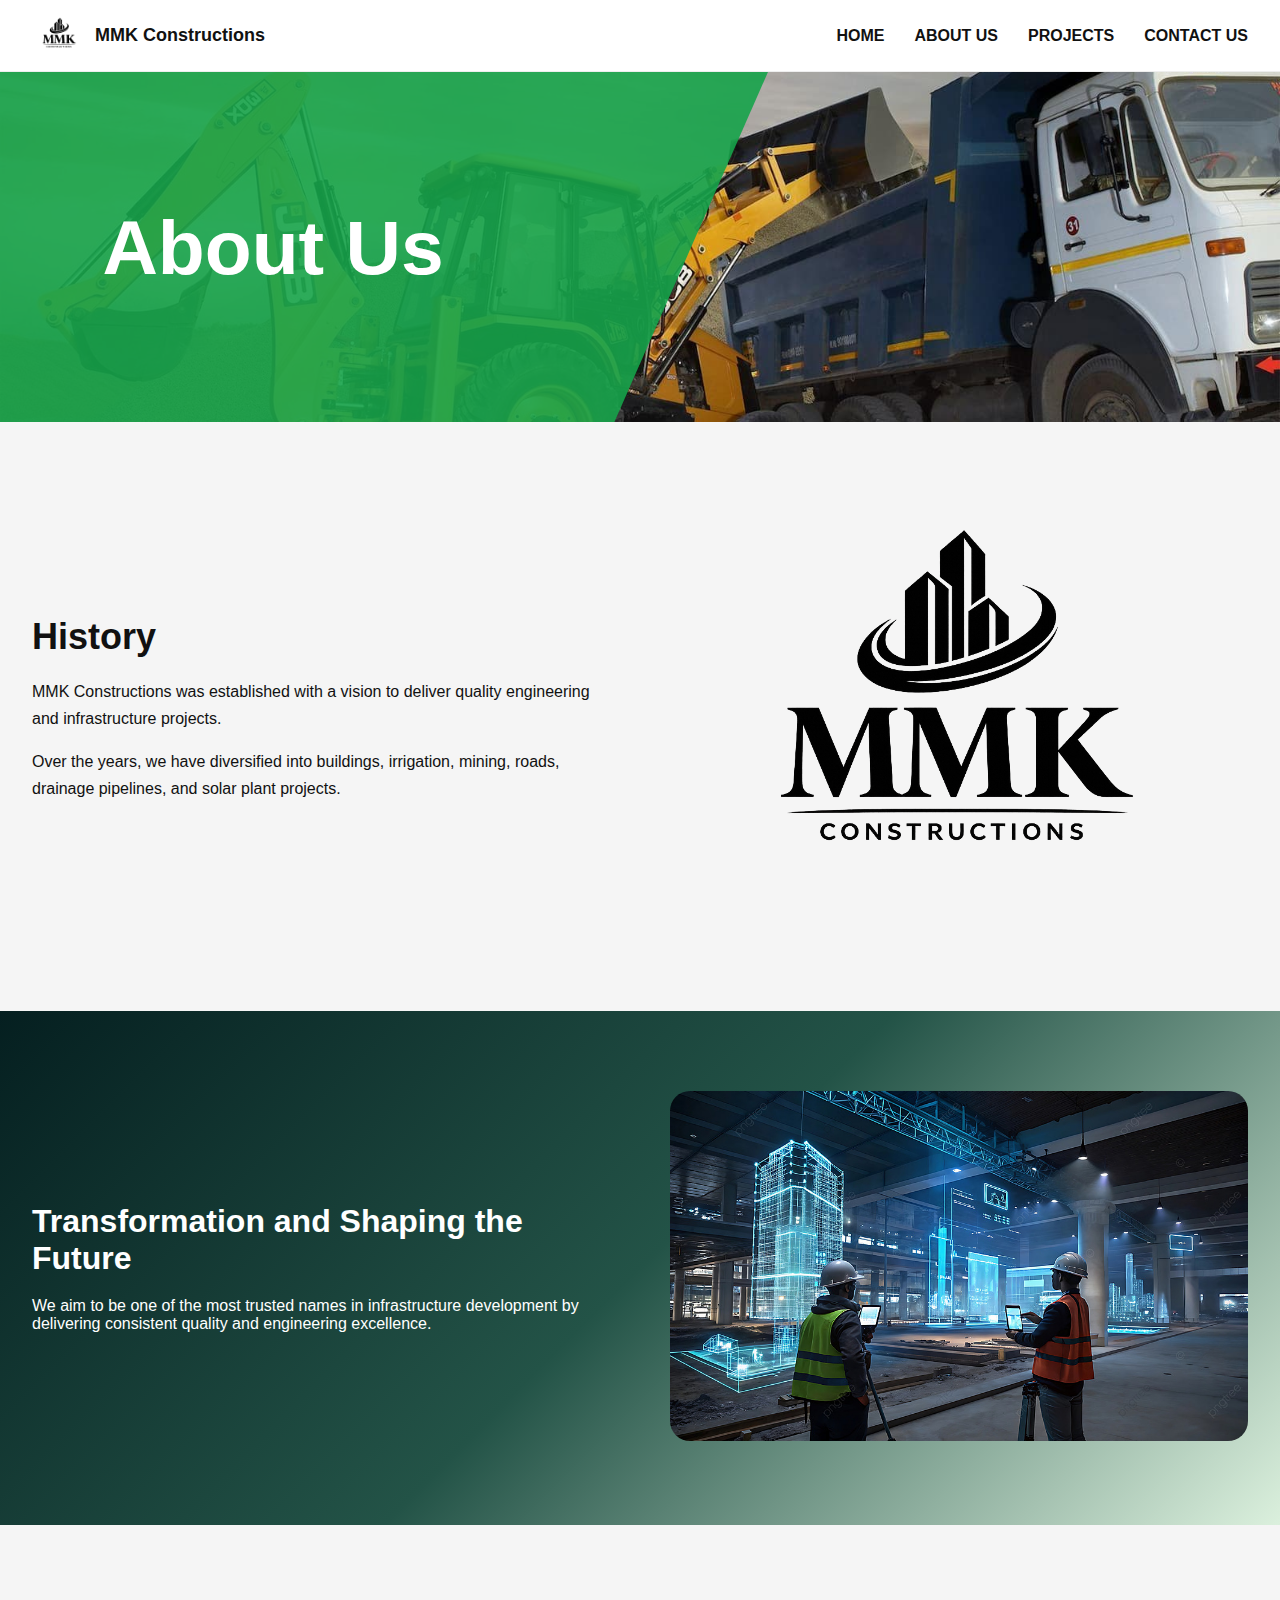
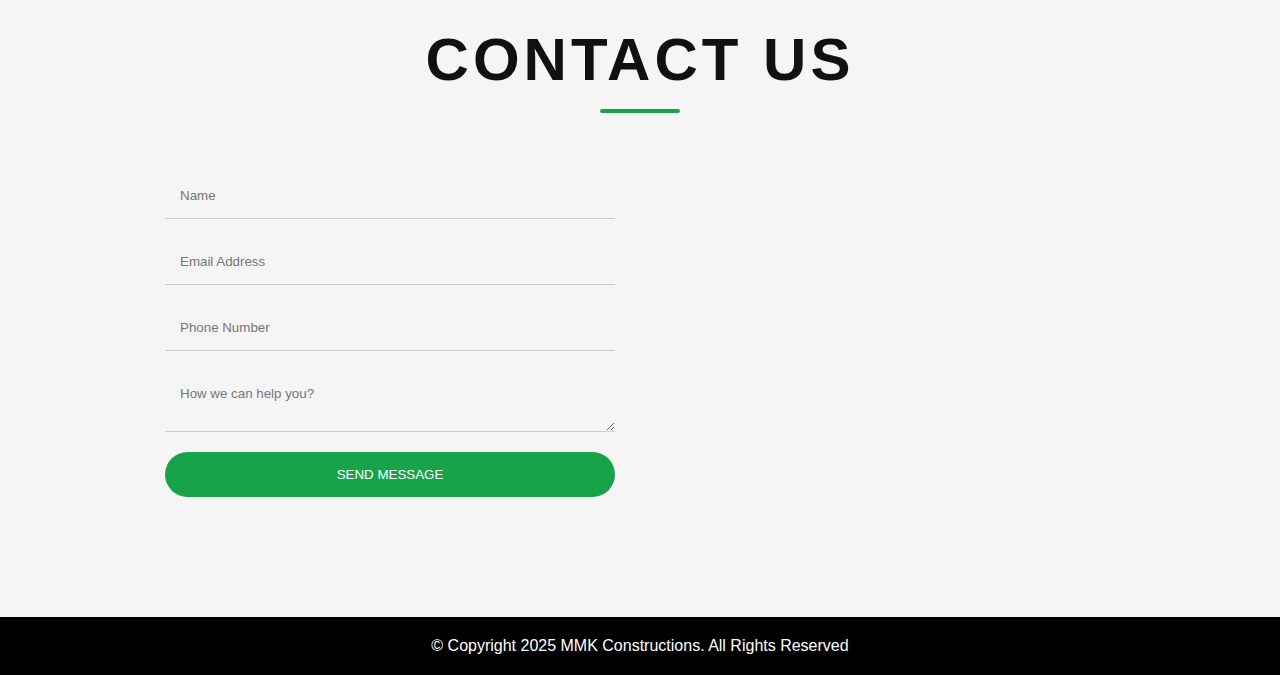
<file: about.html>
<!DOCTYPE html>
<html lang="en">
<head>
  <meta charset="UTF-8">
  <title>About Us - MMK Constructions</title>
  <meta name="viewport" content="width=device-width, initial-scale=1.0">
  <link rel="stylesheet" href="style.css">
  <link rel="stylesheet" href="about.css">
</head>
<body>

<header class="header">
  <div class="container nav">

    <div class="logo-box">
      <img src="Assets/lo.png" class="logo">
      <span class="company-name">MMK Constructions</span>
    </div>

    <!-- Hamburger Button -->
    <div class="hamburger" id="hamburger">
      ☰
    </div>

    <ul class="menu" id="menu">
      <li><a href="index.html">HOME</a></li>
      <li><a href="about.html">ABOUT US</a></li>
      <li><a href="projects.html">PROJECTS</a></li>
      <li><a href="contact.html">CONTACT US</a></li>
    </ul>

  </div>
</header>

<section class="page-hero" style="background-image:url('Assets/bg143.jpg')">
  <h1>About Us</h1>
</section>

<section class="about-content">
  <div class="container about-grid">
    <div class="about-text">
      <h2>History</h2>
      <p>MMK Constructions was established with a vision to deliver quality engineering and infrastructure projects.</p>
      <p>Over the years, we have diversified into buildings, irrigation, mining, roads, drainage pipelines, and solar plant projects.</p>
    </div>
    <div class="about-image">
      <img src="Assets/lo.png">
    </div>
  </div>
</section>

<section class="vision-section">
  <div class="container vision-grid">
    <div class="vision-left">
      <h2>Transformation and Shaping the Future</h2>
      <p>We aim to be one of the most trusted names in infrastructure development by delivering consistent quality and engineering excellence.</p>
    </div>
    <div class="vision-right">
      <img src="Assets/future.jpg">
    </div>
  </div>
</section>

<!-- ================= CONTACT ================= -->

<section class="section light" id="contact">
    <h2 class="contact-heading">CONTACT US</h2>
  <div class="container contact">
<form class="contact-form" id="contactForm">
  <input type="text" id="name" placeholder="Name" required>
  <input type="email" id="email" placeholder="Email Address" required>
  <input type="text" id="phone" placeholder="Phone Number" required>
  <textarea id="message" placeholder="How we can help you?" required></textarea>
  <button type="submit">SEND MESSAGE</button>
</form>
    <div class="map">
      <iframe src="https://maps.google.com/maps?q=Swarnagiri%20Temple%20Bhuvanagiri%20Telangana&t=&z=13&ie=UTF8&iwloc=&output=embed"></iframe>
    </div>
  </div>
</section>  

<footer>
  © Copyright 2025 MMK Constructions. All Rights Reserved
</footer>
<script src="script.js"></script>
</body>
</html>
</file>
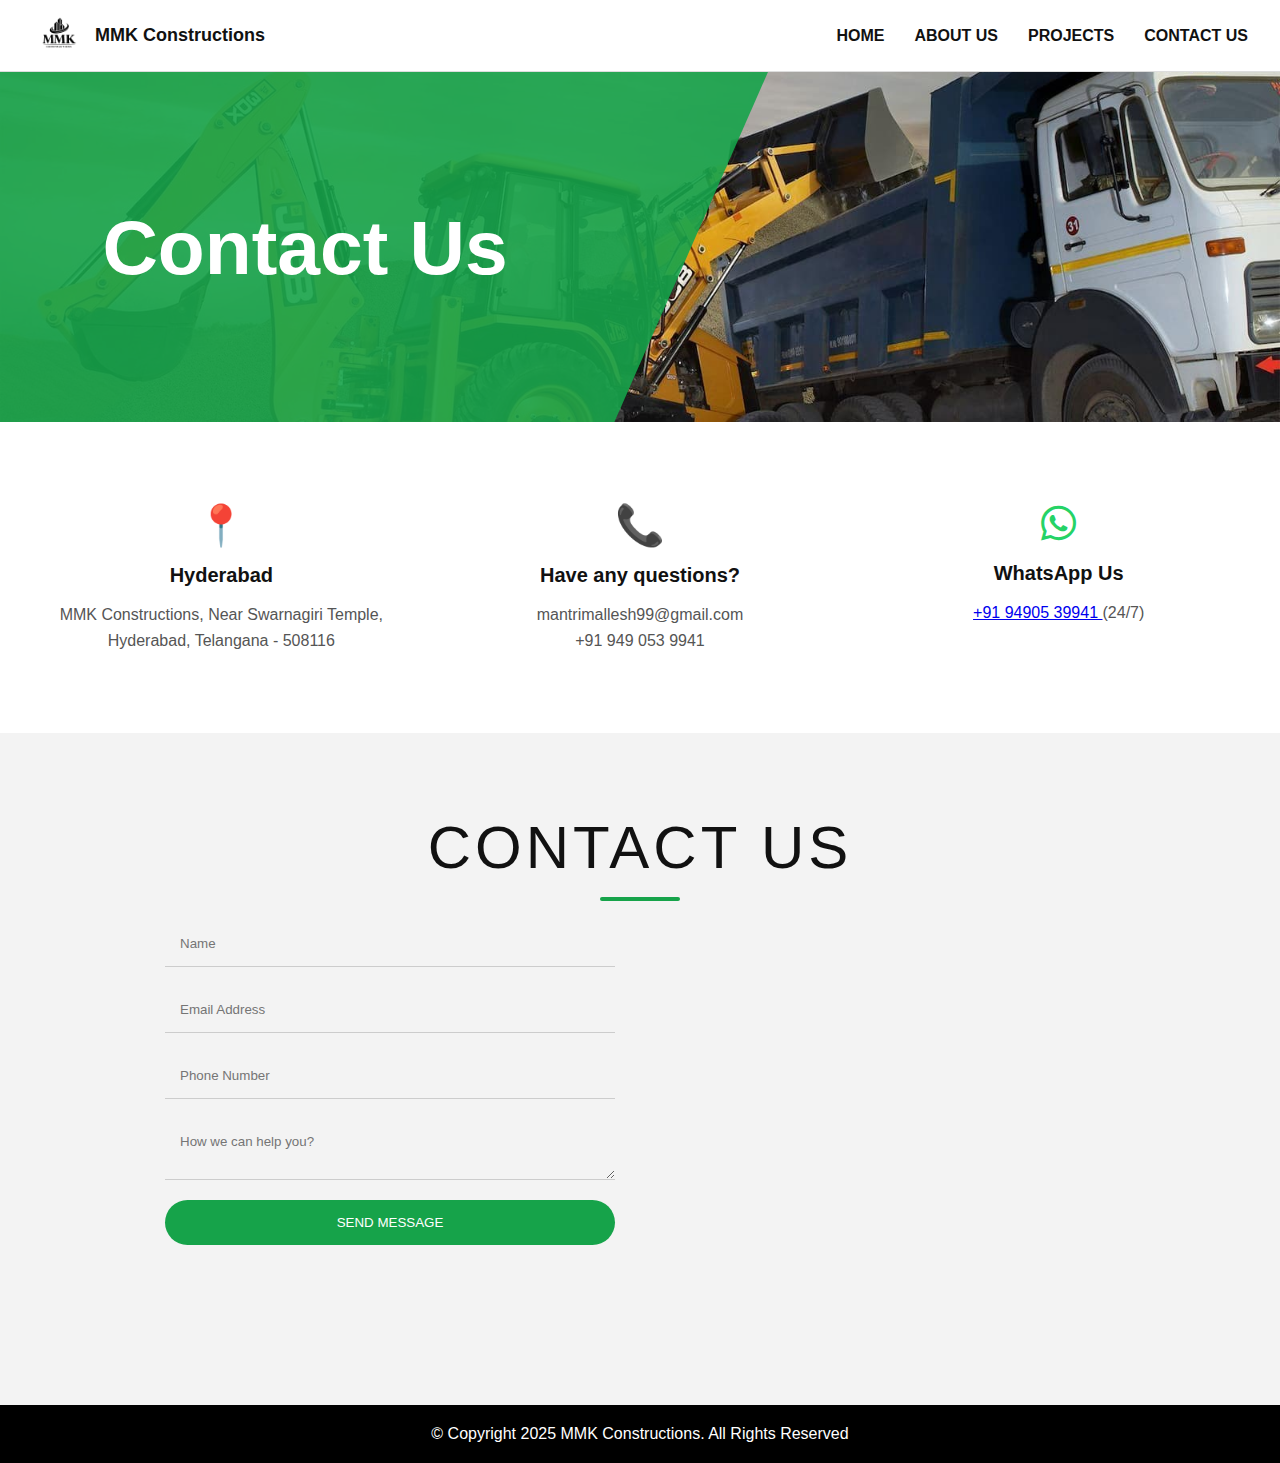
<file: contact.html>
<!DOCTYPE html>
<html lang="en">
<head>
  <meta charset="UTF-8">
  <title>Contact Us - MMK Constructions</title>
  <meta name="viewport" content="width=device-width, initial-scale=1.0">
  <link rel="stylesheet" href="https://cdnjs.cloudflare.com/ajax/libs/font-awesome/6.4.0/css/all.min.css">
  <link rel="stylesheet" href="style.css">
  <link rel="stylesheet" href="contact.css">
</head>
<body>

<header class="header">
  <div class="container nav">

    <div class="logo-box">
      <img src="Assets/lo.png" class="logo">
      <span class="company-name">MMK Constructions</span>
    </div>

    <!-- Hamburger Button -->
    <div class="hamburger" id="hamburger">
      ☰
    </div>

    <ul class="menu" id="menu">
      <li><a href="index.html">HOME</a></li>
      <li><a href="about.html">ABOUT US</a></li>
      <li><a href="projects.html">PROJECTS</a></li>
      <li><a href="contact.html">CONTACT US</a></li>
    </ul>

  </div>
</header>

<!-- HERO -->
<section class="page-hero" style="background-image:url('Assets/bg143.jpg')">
  <h1>Contact Us</h1>
</section>

<!-- INFO SECTION -->
<section class="contact-info">
  <div class="container info-grid">

    <div class="info-box">
      <div class="icon">📍</div>
      <h3>Hyderabad</h3>
      <p>MMK Constructions, Near Swarnagiri Temple,<br>
      Hyderabad, Telangana - 508116</p>
    </div>

    <div class="info-box">
      <div class="icon">📞</div>
      <h3>Have any questions?</h3>
      <p>mantrimallesh99@gmail.com<br>
      +91 949 053 9941</p>
    </div>

<div class="info-box">
  <div class="icon">
    <i class="fab fa-whatsapp"></i>
  </div>
  <h3>WhatsApp Us</h3>
  <p>
    <a href="https://wa.me/919490539941" target="_blank">
      +91 94905 39941
    </a> (24/7)
  </p>
</div>

  </div>
</section>

<!-- FORM + MAP -->
<section class="contact-main">
  <h2 class="contact-heading">CONTACT US</h2>
  <div class="container contact-grid">
<form class="contact-form" id="contactForm">
  <input type="text" id="name" placeholder="Name" required>
  <input type="email" id="email" placeholder="Email Address" required>
  <input type="text" id="phone" placeholder="Phone Number" required>
  <textarea id="message" placeholder="How we can help you?" required></textarea>
  <button type="submit">SEND MESSAGE</button>
</form>

    <div class="map">
      <iframe src="https://maps.google.com/maps?q=Swarnagiri%20Temple%20Bhuvanagiri%20Telangana&t=&z=13&ie=UTF8&iwloc=&output=embed"></iframe>
    </div>

  </div>
</section>

<footer>
  © Copyright 2025 MMK Constructions. All Rights Reserved
</footer>
<script src="script.js"></script>
</body>
</html>
</file>
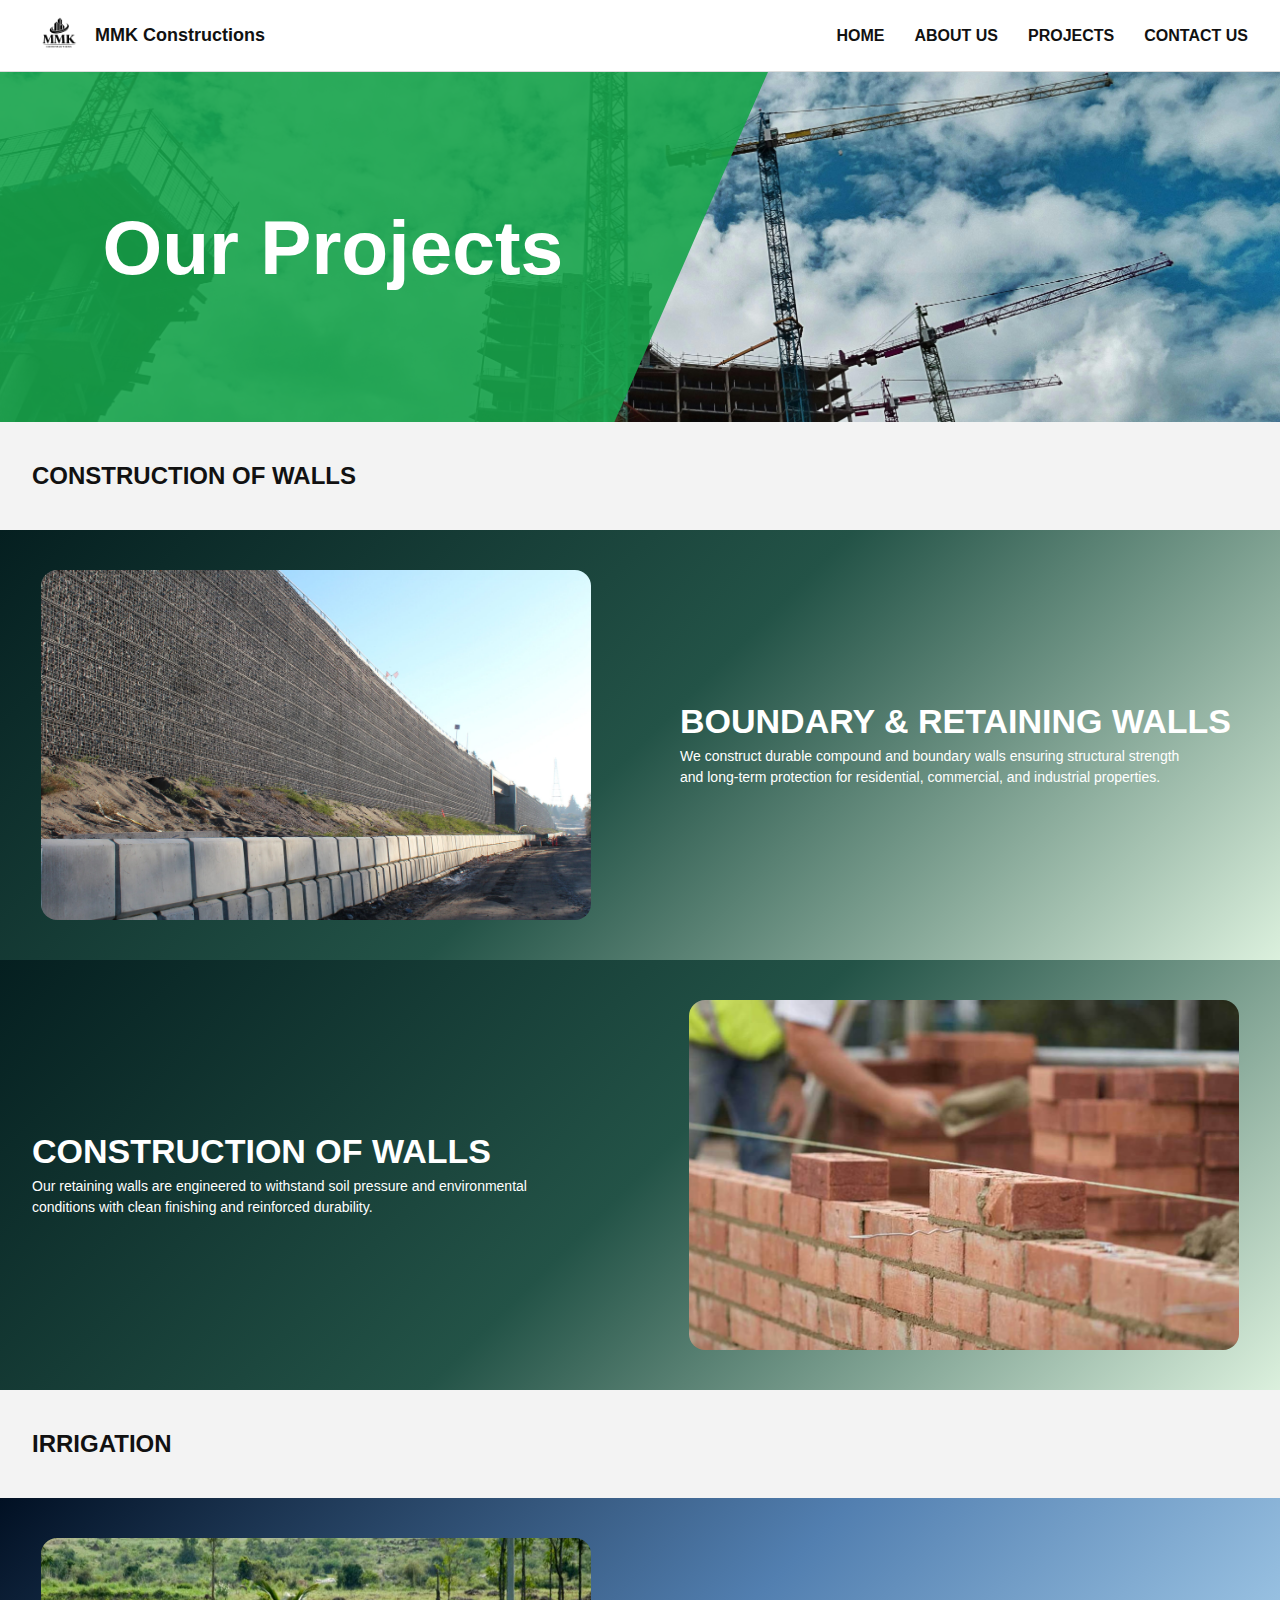
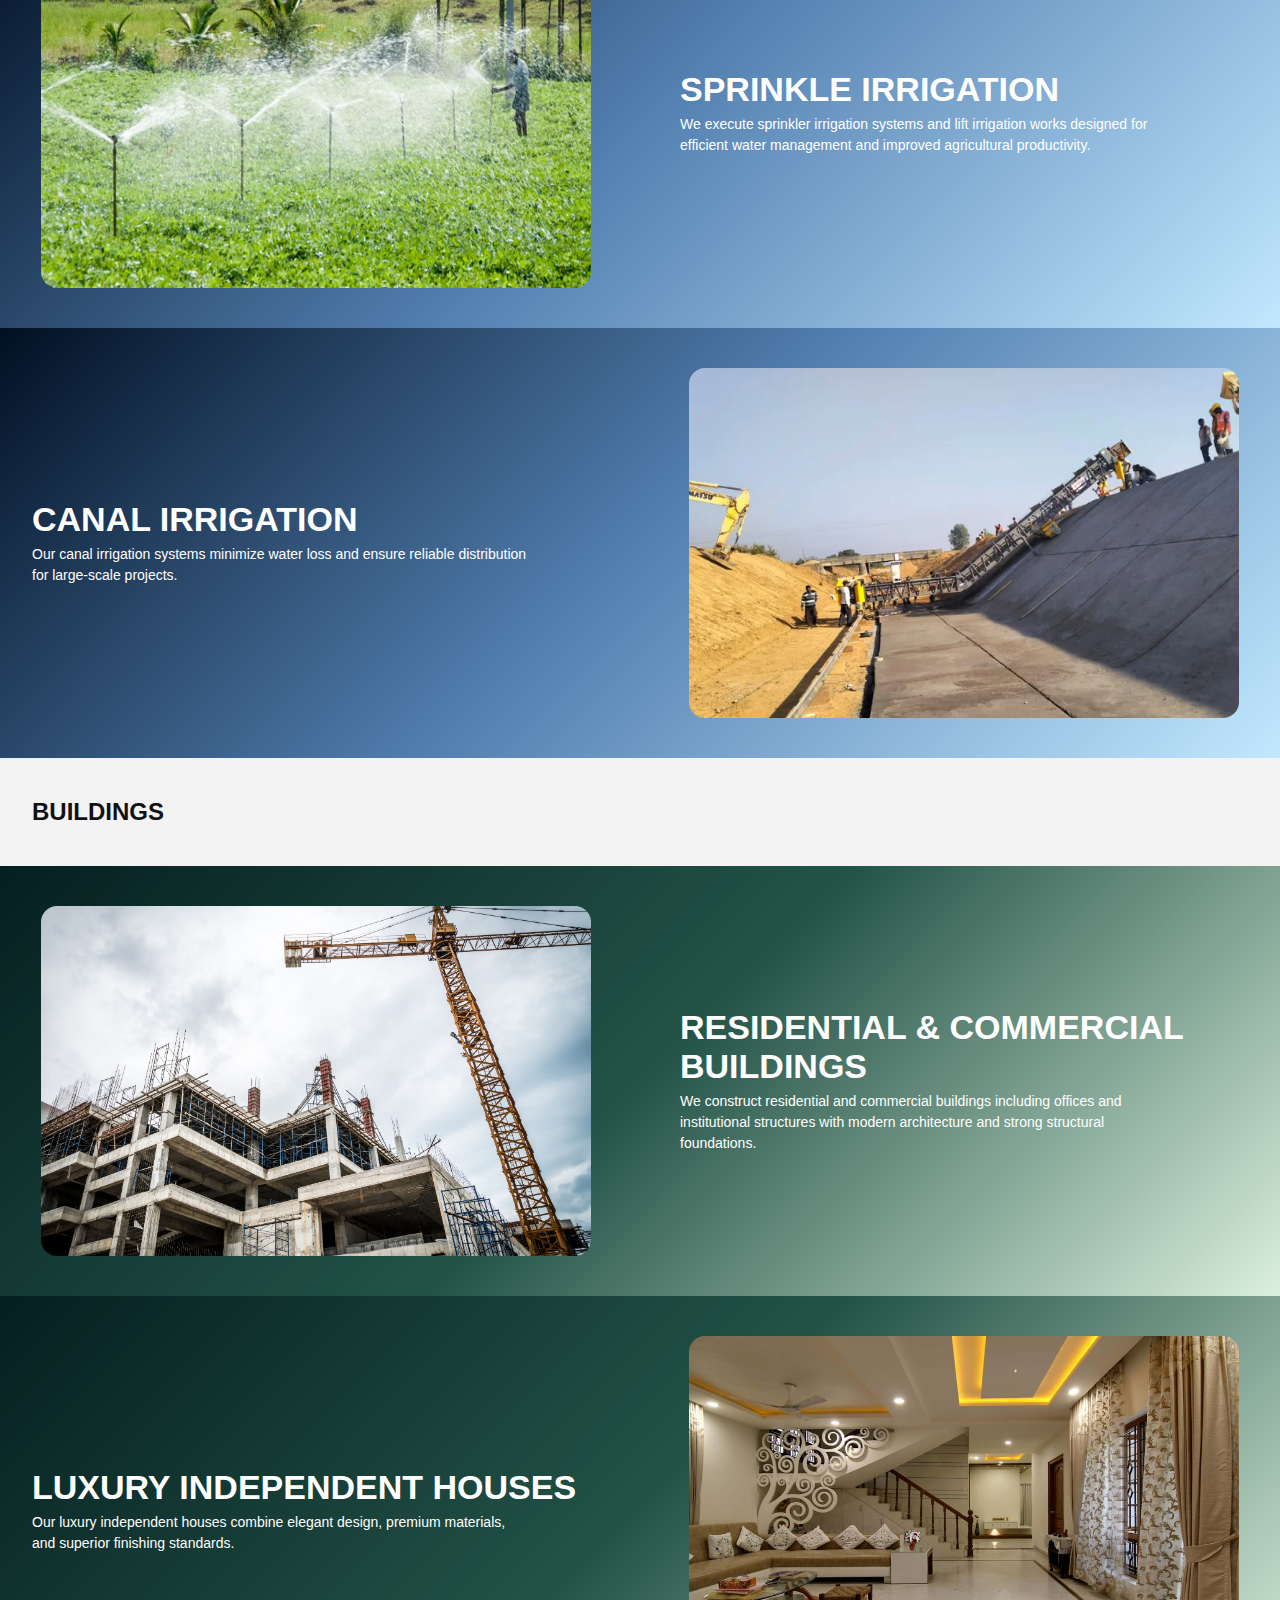
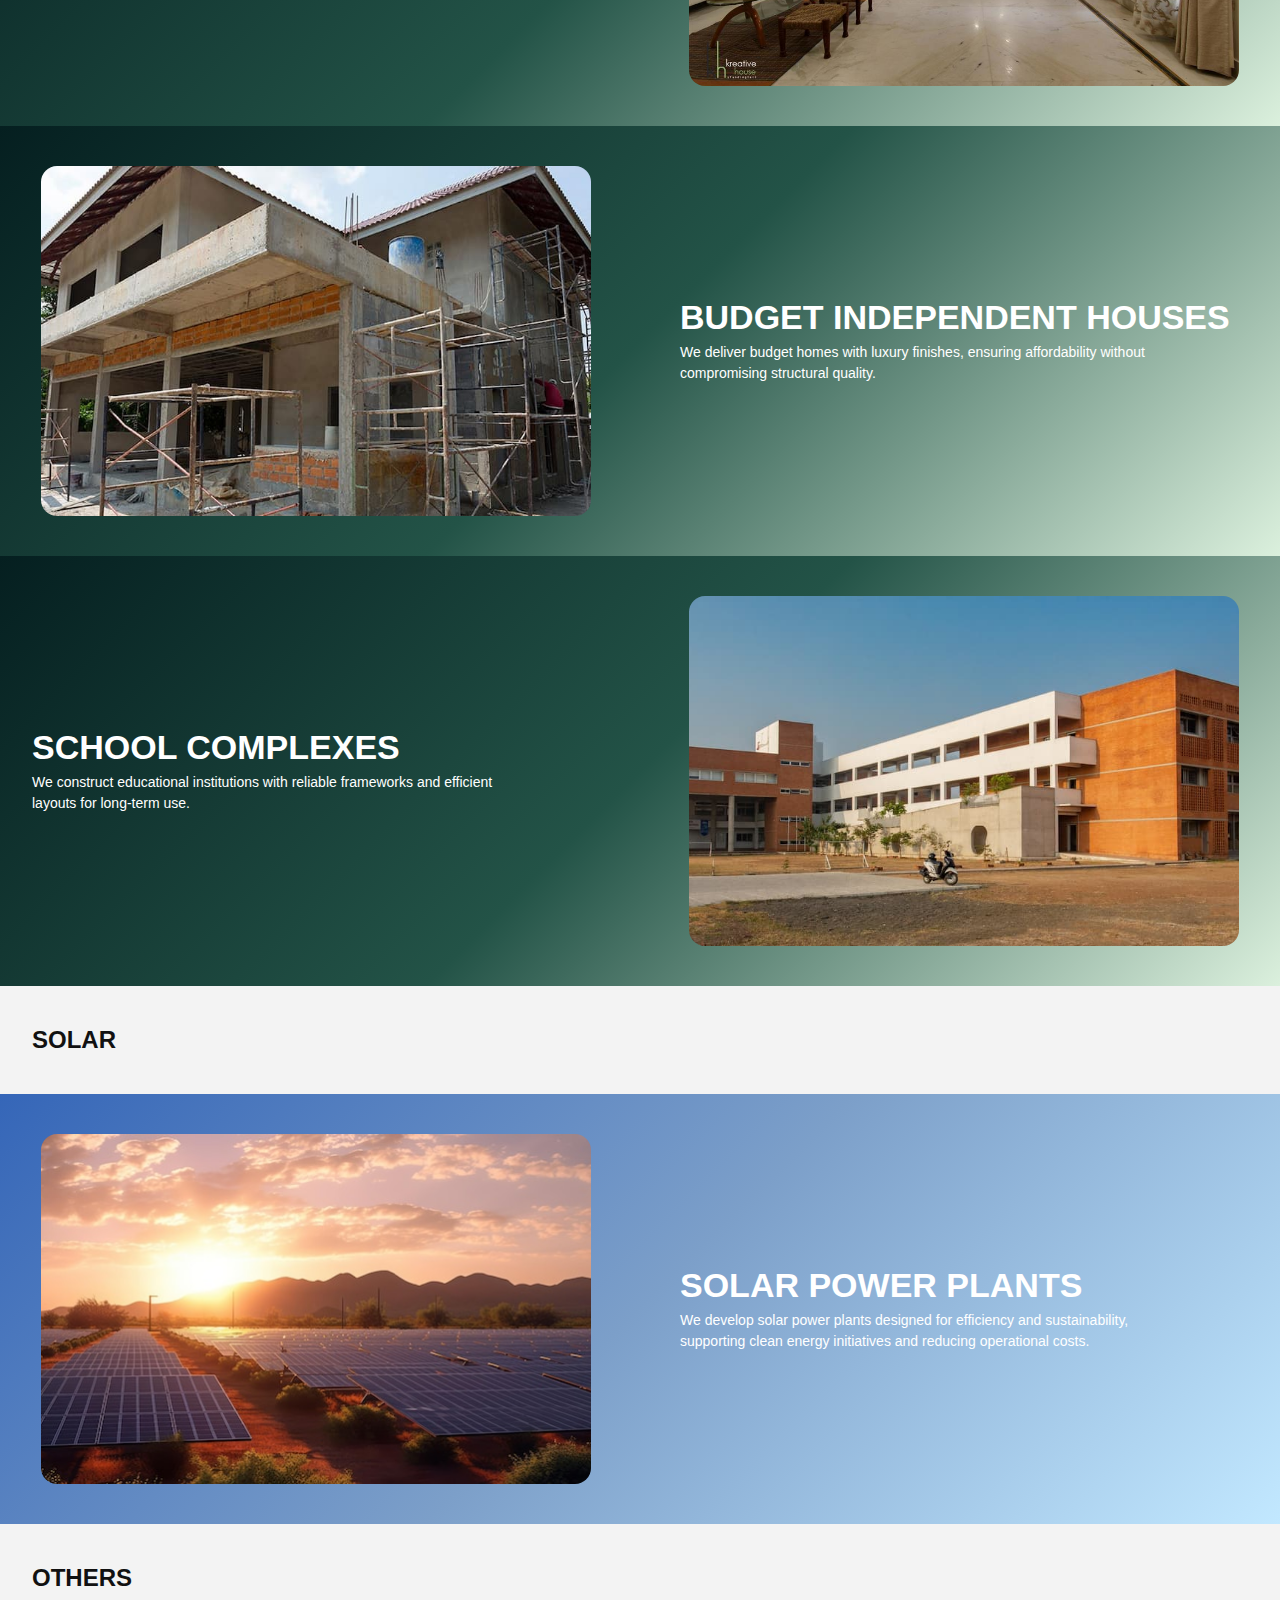
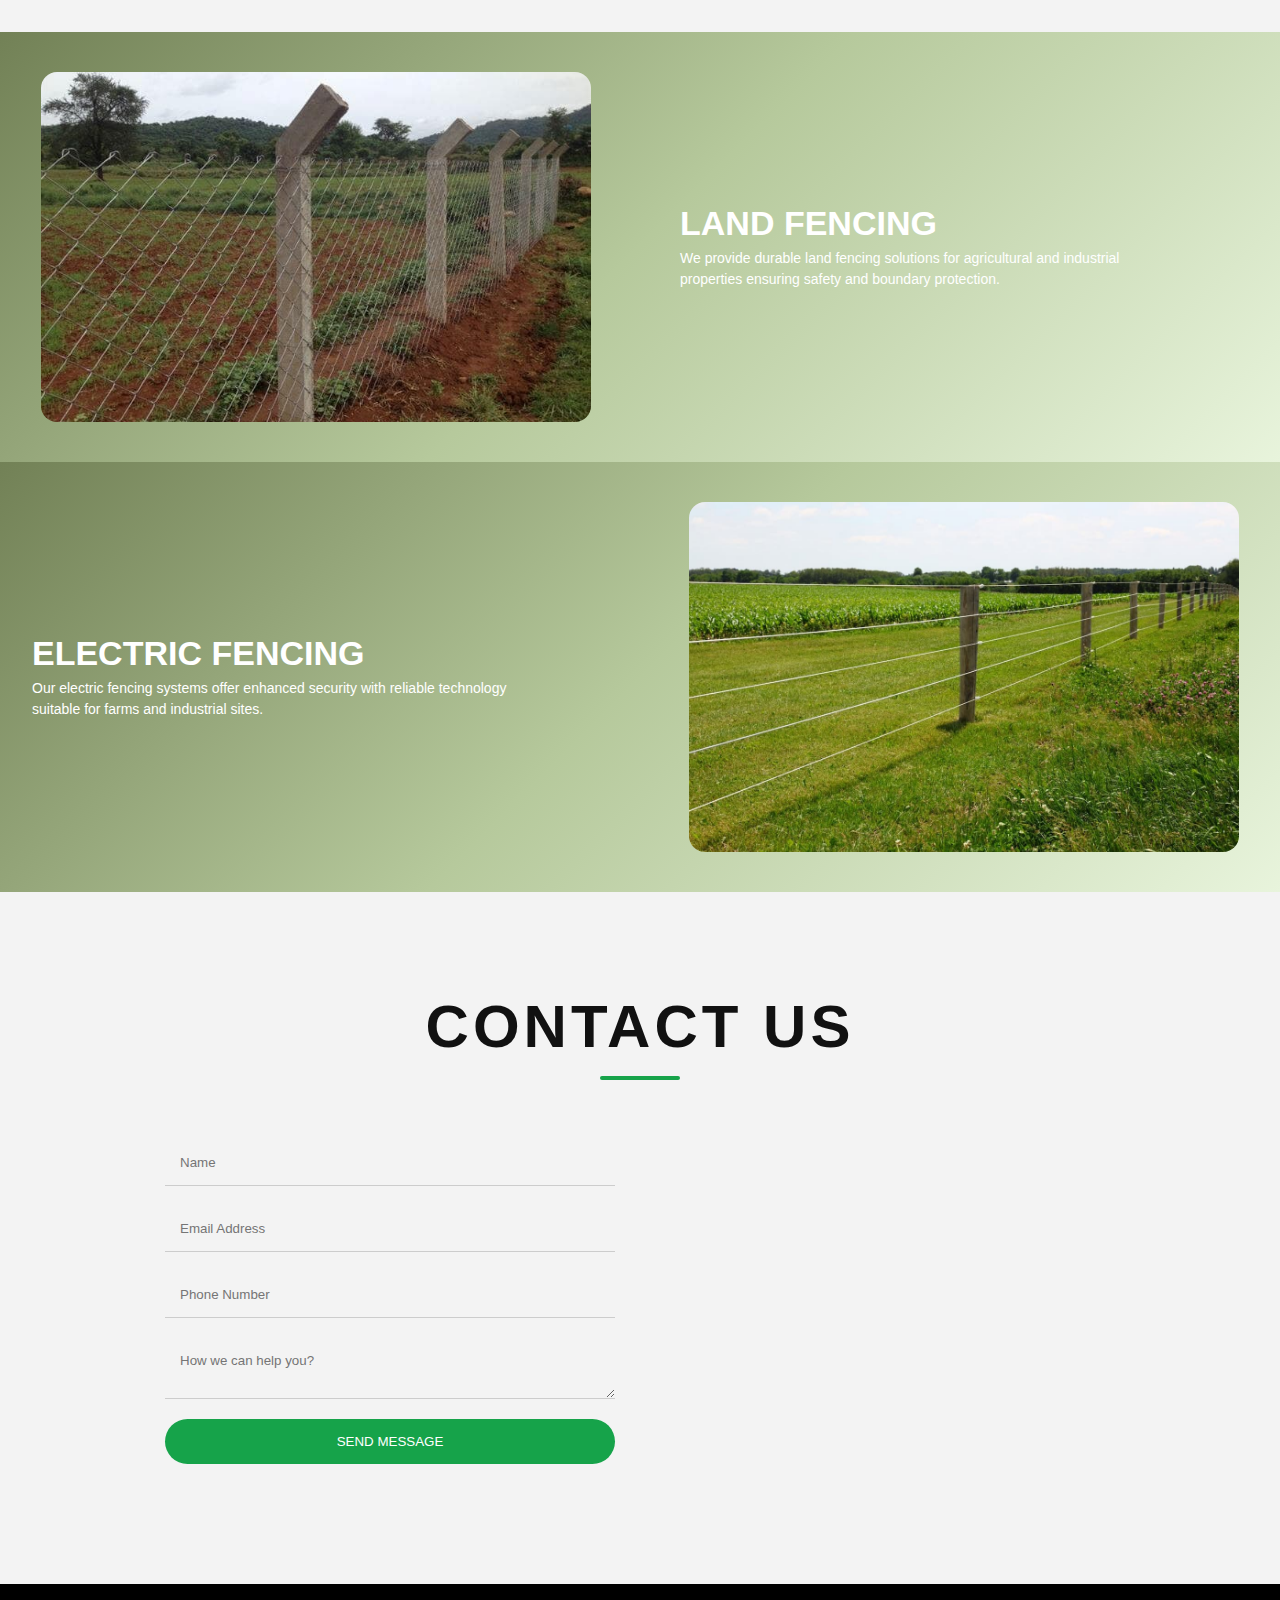
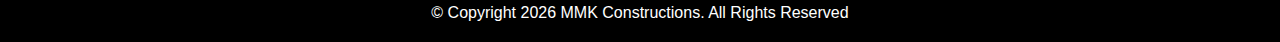
<file: projects.html>
<!DOCTYPE html>
<html lang="en">
<head>
<meta charset="UTF-8">
<meta name="viewport" content="width=device-width, initial-scale=1.0">
<title>Projects - MMK Constructions</title>
<link rel="stylesheet" href="style.css">
<link rel="stylesheet" href="projects.css">
</head>

<body>

<header class="header">
  <div class="container nav">

    <div class="logo-box">
      <img src="Assets/lo.png" class="logo">
      <span class="company-name">MMK Constructions</span>
    </div>

    <!-- Hamburger Button -->
    <div class="hamburger" id="hamburger">
      ☰
    </div>

    <ul class="menu" id="menu">
      <li><a href="index.html">HOME</a></li>
      <li><a href="about.html">ABOUT US</a></li>
      <li><a href="projects.html">PROJECTS</a></li>
      <li><a href="contact.html">CONTACT US</a></li>
    </ul>

  </div>
</header>

<!-- HERO -->
<section class="page-hero" style="background-image:url('Assets/services-bg.jpg')">
  <h1>Our Projects</h1>
</section>

<!-- ================= CONSTRUCTION OF WALLS ================= -->

<section class="section white">
  <div class="container">
    <h2 class="category-heading" id="walls">CONSTRUCTION OF WALLS</h2>
  </div>
</section>

<section class="section buildings">
  <div class="container service">
    <div class="image service-image">
      <img src="Assets/wall.jpg">
    </div>
    <div class="text">
      <h2>BOUNDARY & RETAINING WALLS</h2>
      <p>
        We construct durable compound and boundary walls ensuring
        structural strength and long-term protection for residential,
        commercial, and industrial properties.
      </p>
    </div>
  </div>
</section>

<section class="section buildings">
  <div class="container service reverse">
    <div class="image service-image">
      <img src="Assets/wall-1.jpg">
    </div>
    <div class="text">
        <h2>CONSTRUCTION OF WALLS</h2>
      <p>
        Our retaining walls are engineered to withstand soil pressure
        and environmental conditions with clean finishing and
        reinforced durability.
      </p>
    </div>
  </div>
</section>



<!-- ================= IRRIGATION ================= -->

<section class="section white">
  <div class="container">
    <h2 class="category-heading" id="irrigation">IRRIGATION</h2>
  </div>
</section>

<section class="section irrigation">
  <div class="container service">
    <div class="image service-image">
      <img src="Assets/irrigation.jpg">
    </div>
    <div class="text">
      <h2>SPRINKLE IRRIGATION</h2>
      <p>
        We execute sprinkler irrigation systems and lift irrigation works designed
        for efficient water management and improved agricultural productivity.
      </p>
    </div>
  </div>
</section>

<section class="section irrigation">
  <div class="container service reverse">
    <div class="image service-image">
      <img src="Assets/irrigation-2.jpg">
    </div>
    <div class="text">
      <h2>CANAL IRRIGATION</h2>
      <p>
        Our canal irrigation systems minimize water loss and
        ensure reliable distribution for large-scale projects.
      </p>
    </div>
  </div>
</section>



<!-- ================= BUILDINGS ================= -->

<section class="section white">
  <div class="container">
    <h2 class="category-heading" id="buildings">BUILDINGS</h2>
  </div>
</section>

<section class="section buildings">
  <div class="container service">
    <div class="image service-image">
      <img src="Assets/apartment.jpg">
    </div>
    <div class="text">
      <h2>RESIDENTIAL & COMMERCIAL BUILDINGS</h2>
      <p>
        We construct residential and commercial buildings including offices and
        institutional structures with modern architecture and
        strong structural foundations.
      </p>
    </div>
  </div>
</section>

<section class="section buildings">
  <div class="container service reverse">
    <div class="image service-image">
      <img src="Assets/luxury.jpg">
    </div>
    <div class="text">
      <h2>LUXURY INDEPENDENT HOUSES</h2>
      <p>
        Our luxury independent houses combine elegant design,
        premium materials, and superior finishing standards.
      </p>
    </div>
  </div>
</section>

<section class="section buildings">
  <div class="container service">
    <div class="image service-image">
      <img src="Assets/independent-3.jpg">
    </div>
    <div class="text">
      <h2>BUDGET INDEPENDENT HOUSES</h2>
      <p>
        We deliver budget homes with luxury finishes, ensuring
        affordability without compromising structural quality.
      </p>
    </div>
  </div>
</section>

<section class="section buildings">
  <div class="container service reverse">
    <div class="image service-image">
      <img src="Assets/school.jpg">
    </div>
    <div class="text">
      <h2>SCHOOL COMPLEXES</h2>
      <p>
        We construct educational institutions with
        reliable frameworks and efficient layouts for long-term use.
      </p>
    </div>
  </div>
</section>



<!-- ================= SOLAR ================= -->

<section class="section white">
  <div class="container">
    <h2 class="category-heading" id="solar">SOLAR</h2>
  </div>
</section>

<section class="section solar">
  <div class="container service">
    <div class="image service-image">
      <img src="Assets/solar.jpg">
    </div>
    <div class="text">
      <h2>SOLAR POWER PLANTS</h2>
      <p>
        We develop solar power plants designed for efficiency and
        sustainability, supporting clean energy initiatives and
        reducing operational costs.
      </p>
    </div>
  </div>
</section>



<!-- ================= OTHERS ================= -->

<section class="section white">
  <div class="container">
    <h2 class="category-heading" id="others">OTHERS</h2>
  </div>
</section>

<section class="section drainage">
  <div class="container service">
    <div class="image service-image">
      <img src="Assets/fencing.jpg">
    </div>
    <div class="text">
      <h2>LAND FENCING</h2>
      <p>
        We provide durable land fencing solutions for agricultural
        and industrial properties ensuring safety and boundary protection.
      </p>
    </div>
  </div>
</section>

<section class="section drainage">
  <div class="container service reverse">
    <div class="image service-image">
      <img src="Assets/fencing-2.jpg">
    </div>
    <div class="text">
      <h2>ELECTRIC FENCING</h2>
      <p>
        Our electric fencing systems offer enhanced security with
        reliable technology suitable for farms and industrial sites.
      </p>
    </div>
  </div>
</section>

<!-- CONTACT SECTION SAME AS HOME -->

<section class="section light" id="contact">
  <h2 class="contact-heading">CONTACT US</h2>
  <div class="container contact">

<form class="contact-form" id="contactForm">
  <input type="text" id="name" placeholder="Name" required>
  <input type="email" id="email" placeholder="Email Address" required>
  <input type="text" id="phone" placeholder="Phone Number" required>
  <textarea id="message" placeholder="How we can help you?" required></textarea>
  <button type="submit">SEND MESSAGE</button>
</form>

    <div class="map">
      <iframe src="https://maps.google.com/maps?q=Swarnagiri%20Temple%20Bhuvanagiri%20Telangana&t=&z=13&ie=UTF8&iwloc=&output=embed"></iframe>
    </div>

  </div>
</section>

<footer>
© Copyright 2026 MMK Constructions. All Rights Reserved
</footer>
<script src="script.js"></script>
</body>
</html>
</file>
<file: style.css>
*{
  margin:0;
  padding:0;
  box-sizing:border-box;
  font-family: 'Segoe UI', sans-serif;
}

body{
  background:#f3f3f3;
  color:#111;
}

/* SERVICE COLOR THEMES */

.buildings{
  background:linear-gradient(135deg,#051F20,#235347,#DBF0DD);
}

.irrigation{
  background:linear-gradient(135deg,#011023,#527FB0,#C2E8FF);
}

.mining{
  background:linear-gradient(135deg,#472825,#D3A880,#FFF4E2);
}

.roads{
  background:linear-gradient(135deg,#522566,#AD74C3,#F8EDFB);
}

.drainage{
  background:linear-gradient(135deg,#728156,#B6C99C,#E8F4DC);
}

.solar{
  background:linear-gradient(135deg,#3566b8,#7C9FC9,#C2E8FF);
}

.container{
  width:95%;
  max-width:1400px;
  margin:auto;
}

.section{
  padding: 40px 0;
}

.logo-box{
  display:flex;
  align-items:center;
  gap:8px;
}

.logo{
  width:55px;
  height:55px;
  object-fit:contain;
}

.company-name{
  font-size:18px;
  font-weight:600;
  color:#111;
}

.header{
  background:#fff;
  border-bottom:1px solid #ddd;
  padding:8px 0;
  position:relative;  
  z-index:1000;
}

.nav {
  display:flex;
  justify-content:space-between;
  align-items:center;
}

.menu {
  list-style:none;
  display:flex;
  gap:30px;
}

.menu li {
  list-style:none;
}

.menu a {
  text-decoration:none;
  color:#111;
  font-weight:600;
}

.hamburger {
  display:none;
  font-size:26px;
  cursor:pointer;
}

.menu a.active{
  background:#16a34a;
  color:#fff;
  padding:8px 18px;
  border-radius:6px;
}

.menu a:hover{
  color:#16a34a;
}

.hero img{
  width:100%;
  height: clamp(350px, 60vh, 650px);
  object-fit:cover;
}

.grid-4{
  display:grid;
  grid-template-columns:repeat(4,1fr);
  gap:20px;
  align-items:stretch;
}

.grid-4 h3{
  margin-bottom:5px;
  font-size:20px;
}

.grid-4 p{
  line-height:1.2;
  font-size:14px;
  text-align: justify;
}

.icon-card {
  text-align: left;
  display: flex;
  flex-direction: column;
  align-items: flex-start;
  height: 100%;
}

.icon {
  font-size: 20px;
  color: #5b3ea8;
  display: block;
  margin-bottom: 5px;
}

.service{
  display:flex;
  align-items:center;
  justify-content:space-between;
  gap:80px;
  min-height:300px;
}

.service.reverse{
  flex-direction:row-reverse;
}

.text{
  flex:1;
  display:flex;
  flex-direction:column;
  justify-content:center;
}

.text h2{
  font-size:34px;
  margin-bottom:5px;
}

.text p{
  font-size:14px;
  line-height:1.5;
  max-width:500px;
}

.image{
  flex:1;
  display:flex;
  justify-content:center;
}

.image img{
  width:100%;
  max-width:550px;
  height:350px;
  object-fit:cover;
  border-radius:0;
  box-shadow:0;
}

.service-image img{
  width:100%;
  max-width:550px;
  height:350px;                 /* same height as project */
  object-fit:cover;
  border-radius:16px;
  transition:all 0.4s ease;
}

.service-image img:hover{
  transform:translateY(-10px) scale(1.02);
  box-shadow:
    0 30px 80px rgba(0,0,0,0.8),
    0 0 40px rgba(255,255,255,0.25);
}

.btn{
  display:inline-block;
  margin-top:30px;
  padding:12px 30px;
  border:2px solid #16a34a;
  color:#16a34a;
  text-decoration:none;
  transition:.3s;
}

.btn.light{
  border:2px solid #fff;
  color:#fff;
}

.btn:hover{
  background:#16a34a;
  color:#fff;
}

.projects{
  position:relative;
  overflow:hidden;
  background: linear-gradient(
    135deg,
    #f4a261 0%,     /* softer saffron */
    #ffffff 45%,
    #2e8b57 100%     /* green */
  );
  color:#111;
}

.projects .container{
  position:relative;
  z-index:1;
}

.project-grid{
  display:grid;
  grid-template-columns:repeat(auto-fit,minmax(280px,1fr));
  gap:15px;
  margin-top:25px;
}

.project-grid-3x3{
  grid-template-columns:repeat(3,1fr);
}

.project-item{
  display:flex;
  flex-direction:column;
  position:relative;
  border-radius:16px;
  transition:all 0.4s ease;
}

.project-item img{
  width:100%;
  height:250px;
  object-fit:cover;
  border-radius:16px;
  transition:all 0.4s ease;
  border:3px solid transparent;
}

.project-item:hover{
  transform:translateY(-12px) scale(1.02);
}

.project-item:hover img{
  transform:translateY(-10px) scale(1.02);
  box-shadow:
    0 30px 80px rgba(0,0,0,0.8),
    0 0 40px rgba(255,255,255,0.25);
} 

.project-name {
  font-size: 14px;
  color: #16a34a;
  font-weight: 600;
  text-transform: uppercase;
  margin-bottom: 10px;
  letter-spacing: 1px;
}

.contact{
  display:flex;
  gap:50px;
  align-items:stretch;
  justify-content:center;
  flex-wrap:nowrap;
}

.contact-form{
  flex:1;
  max-width:450px;
  display:flex;
  flex-direction:column;
  gap:20px;
}

.contact-form input,
.contact-form textarea{
  padding:15px;
  border:none;
  border-bottom:1px solid #ccc;
  background:transparent;
}

.contact-form button{
  background:#16a34a;
  color:#fff;
  padding:15px;
  border:none;
  border-radius:40px;
  cursor:pointer;
}

.map{
  flex:1;
  max-width:450px;
}

.map iframe{
  width:100%;
  height:400px;
  border:0;
}

footer{
  background:#000;
  color:#fff;
  text-align:center;
  padding:20px;
}

.hero{
  position:relative;
  height:50vh;
  display:flex;
  align-items:center;
  justify-content:center;
  overflow:hidden;
  background:#000;
}

.bg-video{
  position:absolute;
  inset:0;
  width:100%;
  height:100%;
  object-fit:cover;
  z-index:0;
}

.video-dark{
  position:absolute;
  top:0;
  left:0;
  width:100%;
  height:100%;
  background:rgba(0,0,0,0.6);
  z-index:1;
}

.hero-content{
  position:relative;
  z-index:2;
  text-align:center;
  color:#ffffff;
}

.hero-content h1{
  font-size:clamp(50px,7vw,80px);
  font-weight:800;
  letter-spacing:4px;
}

.hero-content p{
  margin-top:20px;
  font-size:20px;
  color:#e0e0e0;
}

.services-header{
  text-align:center;
  font-size:clamp(32px,4vw,44px);
  color:#000;
  font-weight:700;
  margin:20px 0;
}

.center{
  text-align:center;
}

.buildings,
.irrigation,
.mining,
.roads,
.drainage,
.solar{
  color:#fff;
}

.buildings .btn,
.irrigation .btn,
.mining .btn,
.roads .btn,
.drainage .btn,
.solar .btn{
  border:2px solid #fff;
  color:#fff;
}

.buildings .btn:hover,
.irrigation .btn:hover,
.mining .btn:hover,
.roads .btn:hover,
.drainage .btn:hover,
.solar .btn:hover{
  background:#fff;
  color:#000;
}

/* CONTACT HEADING */

#contact{
  padding-top:100px;
}

.contact-heading{
  text-align:center;
  font-size:clamp(40px,5vw,60px);
  font-weight:700;
  letter-spacing:4px;
  margin-bottom:60px;
  color:#111;
}

/* Optional premium underline */
.contact-heading::after{
  content:"";
  display:block;
  width:80px;
  height:4px;
  background:#16a34a;
  margin:15px auto 0;
  border-radius:2px;
}

@media (max-width: 1024px) {
  .service,
  .service.reverse,
  .about-grid,
  .vision-grid,
  .contact {
    flex-direction: column;
    text-align: center;
  }

  .image img,
  .about-image img,
  .vision-right img {
    height: auto;
    max-width: 100%;
  }

  .text {
    align-items: center;
  }

  .grid-4,
  .project-grid-3x3{
    grid-template-columns: repeat(2,1fr);
  }

  .section {
    padding: 60px 0;
  }

  .text h2 {
    font-size: clamp(28px, 5vw, 36px);
  }

  .company-name {
    font-size: 16px;
  }

  .container {
    width: 90%;
  }

  .contact {
    gap: 30px;
  }

  .contact-heading {
    font-size: clamp(28px, 5vw, 40px);
  }

  .company-name{
    font-size:14px;
  }

  .logo{
    width:40px;
  }
}

/* ================= MOBILE NAV ONLY ================= */

@media (max-width:768px){

  .section{
    padding: 20px 0;
  }

    .grid-4{
    grid-template-columns: repeat(2,1fr);
  }

  .project-grid-3x3{
    grid-template-columns: 1fr;
  }

  .hero-content h1{
    font-size:clamp(28px, 8vw, 42px);
    letter-spacing:1px;
    line-height:1.2;
  }

  .hero-content p{
    font-size:14px;
    padding:0 15px;
  }

  .hamburger{
    display:block;
  }

  .menu{
    position:absolute;
    top:100%;
     right:15px;      /* move to right side */
    left:auto;       /* remove left */
    width:220px;     /* small box */
    background:rgba(255,255,255,0.95);  /* slight transparency */
    backdrop-filter:blur(10px);
    flex-direction:column;
    padding:20px;
    gap:20px;
    display:none;
    box-shadow:0 5px 15px rgba(0,0,0,0.1);
    z-index:9999;
  }

  .menu.active{
    display:flex;
  }

   .service-image img{
    box-shadow:
      0 20px 60px rgba(0,0,0,0.4);
      transition:transform 0.4s ease, box-shadow 0.4s ease;
  }

  .service-image:active img{
  transform:scale(1.02);
  box-shadow:
    0 30px 80px rgba(0,0,0,0.6);
}

 .image img,
  .about-image img{
    height:auto;         /* remove fixed height */
    max-width:100%;
  }

}
</file>
<file: about.css>
*{
  margin:0;
  padding:0;
  box-sizing:border-box;
  font-family:'Segoe UI', sans-serif;
}

body{
  background:#f5f5f5;
  color:#111;
}

/* COMMON PAGE HERO */

.page-hero{
  position:relative;
  height:350px;
  background-size:cover;
  background-position:center;
  display:flex;
  align-items:center;
  overflow:hidden;
}

.page-hero::before{
  content:"";
  position:absolute;
  top:0;
  left:0;
  width:60%;
  height:100%;
  background:#16a34a;
  clip-path:polygon(0 0, 100% 0, 80% 100%, 0 100%);
  opacity:0.9;
  z-index:1;
}

.page-hero h1{
  position:relative;
  z-index:2;
  color:#fff;
  font-size:clamp(50px,6vw,80px);
  margin-left:8%;
}


.container{
  width:95%;
  max-width:1400px;
  margin:auto;
}

/* HEADER */

.header{
  background:#fff;
  border-bottom:1px solid #eee;
  position:relative;
  z-index:1000;  
}

.logo-box{
  display:flex;
  align-items:center;
  gap:8px;
}

.logo{
  width:55px;
  height:55px;
}

.company-name{
  font-size:18px;
  font-weight:600;
}

.nav {
  display:flex;
  justify-content:space-between;
  align-items:center;
}

.menu {
  list-style:none;
  display:flex;
  gap:30px;
}

.menu li {
  list-style:none;
}

.menu a {
  text-decoration:none;
  color:#111;
  font-weight:600;
}

.hamburger {
  display:none;
  font-size:26px;
  cursor:pointer;
}

.menu a.active{
  background:#16a34a;
  color:#fff;
  padding:8px 18px;
  border-radius:6px;
}

/* HERO */

.about-hero{
  height:350px;
  background:url("Assets/bg143.jpg") center/cover no-repeat;
  position:relative;
}

.about-overlay{
  position:absolute;
  top:0;
  left:0;
  width:100%;
  height:100%;
  background:rgba(0,0,0,0.5);
  display:flex;
  align-items:center;
  padding-left:8%;
}

.about-overlay h1{
  color:#fff;
  font-size:60px;
}

/* CONTENT */

.about-content{
  padding:80px 0;
}

.about-grid{
  display:flex;
  align-items:center;
  gap:60px;
}

.about-text{
  flex:1;
}

.about-text h2{
  font-size:36px;
  margin-bottom:20px;
}

.about-text p{
  line-height:1.7;
  margin-bottom:15px;
}

.about-image{
  flex:1;
}

.about-image img{
  width:100%;
  height:425px;
  object-fit:cover;
  border-radius:20px;
  transition: transform 0.4s ease, box-shadow 0.4s ease;
}
.about-image img:hover{
  transform:translateY(-8px) scale(1.02);
  box-shadow:0 25px 60px rgba(0,0,0,0.4);
}
/* VISION */

.vision-section{
  background:linear-gradient(135deg,#051F20,#235347,#DBF0DD);
  color:#fff;
  padding:80px 0;
}

.vision-grid{
  display:flex;
  align-items:center;
  gap:60px;
}

.vision-left{
  flex:1;
}

.vision-left h2{
  font-size:32px;
  margin-bottom:20px;
}

.vision-right{
  flex:1;
}

.vision-right img{
  width:100%;
  height:350px;
  object-fit:cover;
  border-radius:20px;
  transition: transform 0.4s ease, box-shadow 0.4s ease;
}

.vision-right img:hover{
  transform:translateY(-8px) scale(1.02);
  box-shadow:0 25px 60px rgba(0,0,0,0.4);
}

footer{
  background:#000;
  color:#fff;
  text-align:center;
  padding:20px;
}

.contact{
  display:flex;
  gap:50px;
  align-items:stretch;
  justify-content:center;
  flex-wrap:nowrap;
}

.contact-form{
  flex:1;
  max-width:450px;
  display:flex;
  flex-direction:column;
  gap:20px;
}

.contact-form input,
.contact-form textarea{
  padding:15px;
  border:none;
  border-bottom:1px solid #ccc;
  background:transparent;
}

.contact-form button{
  background:#16a34a;
  color:#fff;
  padding:15px;
  border:none;
  border-radius:40px;
  cursor:pointer;
}

.map{
  flex:1;
  max-width:450px;
}

.map iframe{
  width:100%;
  height:400px;
  border:0;
}

/* CONTACT HEADING */

#contact{
  padding-top:100px;
}

.contact-heading{
  text-align:center;
  font-size:clamp(40px,5vw,60px);
  font-weight:700;
  letter-spacing:4px;
  margin-bottom:60px;
  color:#111;
}

/* Optional premium underline */
.contact-heading::after{
  content:"";
  display:block;
  width:80px;
  height:4px;
  background:#16a34a;
  margin:15px auto 0;
  border-radius:2px;
}

@media (max-width: 768px) {
  .service,
  .service.reverse,
  .about-grid,
  .vision-grid,
  .contact {
    flex-direction: column;
    text-align: center;
  }

  .image img,
  .about-image img,
  .vision-right img {
    height: auto;
    max-width: 100%;
  }

  .text {
    align-items: center;
  }

  .grid-4 {
    grid-template-columns: repeat(2, 1fr);
  }

  .project-grid-3x3 {
    grid-template-columns: repeat(2, 1fr);
  }

  .grid-4,
  .project-grid-3x3 {
    grid-template-columns: 1fr;
  }

  .section {
    padding: 25px 0;
  }

  .text h2 {
    font-size: clamp(28px, 5vw, 36px);
  }

  .company-name {
    font-size: 16px;
  }

  .container {
    width: 90%;
  }

  .contact {
    gap: 30px;
  }

  .hamburger{
    display:block;
  }

  .menu{
    position:absolute;
    top:100%;
    right:15px;      /* move to right side */
    left:auto;       /* remove left */
    width:220px;     /* small box */
    background:rgba(255,255,255,0.95); 
    backdrop-filter:blur(10px);
    flex-direction:column;
    align-items:flex-start;
    padding:20px;
    gap:20px;
    display:none;
    box-shadow:0 5px 15px rgba(0,0,0,0.1);
    z-index:2000; 
  }

  .menu.active{
    display:flex;
  }
}
</file>
<file: contact.css>
*{
  margin:0;
  padding:0;
  box-sizing:border-box;
  font-family:'Segoe UI', sans-serif;
}

body{
  background:#f5f5f5;
  color:#111;
}

/* COMMON PAGE HERO */

.page-hero{
  position:relative;
  height:350px;
  background-size:cover;
  background-position:center;
  display:flex;
  align-items:center;
  overflow:hidden;
}

.page-hero::before{
  content:"";
  position:absolute;
  top:0;
  left:0;
  width:60%;
  height:100%;
  background:#16a34a;
  clip-path:polygon(0 0, 100% 0, 80% 100%, 0 100%);
  opacity:0.9;
  z-index:1;
}

.page-hero h1{
  position:relative;
  z-index:2;
  color:#fff;
  font-size:clamp(50px,6vw,80px);
  margin-left:8%;
}

.container{
  width:95%;
  max-width:1400px;
  margin:auto;
}

.fa-whatsapp{
  color:#25D366 !important;
}

/* HERO */

.contact-hero{
  height:350px;
  background:url("Assets/bg143.jpg") center/cover no-repeat;
  position:relative;
}

.overlay{
  position:absolute;
  top:0;
  left:0;
  width:100%;
  height:100%;
  background:rgba(0,0,0,0.6);
  display:flex;
  align-items:center;
  padding-left:8%;
}

.overlay h1{
  color:#fff;
  font-size:60px;
}

/* INFO SECTION */

.contact-info{
  padding:80px 0;
  background:#fff;
}

.info-grid{
  display:flex;
  justify-content:space-between;
  gap:40px;
  text-align:center;
}

.info-box{
  flex:1;
}

.icon{
  font-size:40px;
  margin-bottom:15px;
}

.info-box h3{
  margin-bottom:15px;
  font-size:20px;
}

.info-box p{
  line-height:1.6;
  color:#555;
}

/* CONTACT HEADING */

#contact{
  padding-top:20px;
}

.contact-heading{
  text-align:center;
  font-size:clamp(40px,5vw,60px);
  font-weight:500;
  letter-spacing:4px;
  margin-bottom:20px;
  color:#111;
}

/* Optional premium underline */
.contact-heading::after{
  content:"";
  display:block;
  width:80px;
  height:4px;
  background:#16a34a;
  margin:15px auto 0;
  border-radius:2px;
}

/* FORM + MAP */

.contact-main{
  padding:80px 0;
  background:#f3f3f3;
}

.contact-grid{
  display:flex;
  gap:50px;
  justify-content:center;
}

.contact-form{
  flex:1;
  display:flex;
  flex-direction:column;
  gap:20px;
}

.contact-form input,
.contact-form textarea{
  padding:15px;
  border:none;
  border-bottom:1px solid #ccc;
  background:transparent;
}

.contact-form button{
  background:#16a34a;
  color:#fff;
  padding:15px;
  border:none;
  border-radius:40px;
  cursor:pointer;
}

.map{
  flex:1;
}

.map iframe{
  width:100%;
  height:400px;
  border:0;
}

.menu{
  display:flex;
  gap:30px;
  align-items:center;
  position:relative;   /* ADD THIS */
}
@media (max-width:768px){

  .info-grid{
    flex-direction:column;
    gap:40px;
  }

}

footer{
  background:#000;
  color:#fff;
  text-align:center;
  padding:20px;
}

@media (max-width: 1024px) {
  .service,
  .service.reverse,
  .about-grid,
  .vision-grid,
  .contact {
    flex-direction: column;
    text-align: center;
  }

  .image img,
  .about-image img,
  .vision-right img {
    height: auto;
    max-width: 100%;
  }

  .text {
    align-items: center;
  }

  .grid-4 {
    grid-template-columns: repeat(2, 1fr);
  }

  .project-grid-3x3 {
    grid-template-columns: repeat(2, 1fr);
  }

  .grid-4,
  .project-grid-3x3 {
    grid-template-columns: 1fr;
  }

  .section {
    padding: 60px 0;
  }

  .text h2 {
    font-size: clamp(28px, 5vw, 36px);
  }

  .company-name {
    font-size: 16px;
  }

  .container {
    width: 90%;
  }

  .contact {
    gap: 30px;
  }

  .contact-heading {
    font-size: clamp(28px, 5vw, 40px);
  }

  .hamburger{
    display:block;
  }

  .menu{
    position:absolute;
    top:100%;
    right:15px;      /* move to right side */
    left:auto;       /* remove left */
    width:220px;     /* small box */
    background:rgba(255,255,255,0.95); 
    backdrop-filter:blur(10px);
    flex-direction:column;
    padding:20px;
    gap:20px;
    display:none;
    box-shadow:0 5px 15px rgba(0,0,0,0.1);
    z-index:9999;
  }

  .menu.active{
    display:flex;
  }

   .contact-grid{
    flex-direction:column;
  }
  
  .contact-form{
    order:2;
  }

  .map{
    order:1;
  }

}
</file>
<file: projects.css>
@import url("style.css");

/* Only add hero section here if not already present */

.page-hero{
  position:relative;
  height:350px;
  background-size:cover;
  background-position:center;
  display:flex;
  align-items:center;
  overflow:hidden;
}

.page-hero::before{
  content:"";
  position:absolute;
  top:0;
  left:0;
  width:60%;
  height:100%;
  background:#16a34a;
  clip-path:polygon(0 0, 100% 0, 80% 100%, 0 100%);
  opacity:0.9;
  z-index:1;
}

.page-hero h1{
  position:relative;
  z-index:2;
  color:#fff;
  font-size:clamp(50px,6vw,80px);
  margin-left:8%;
}
</file>
